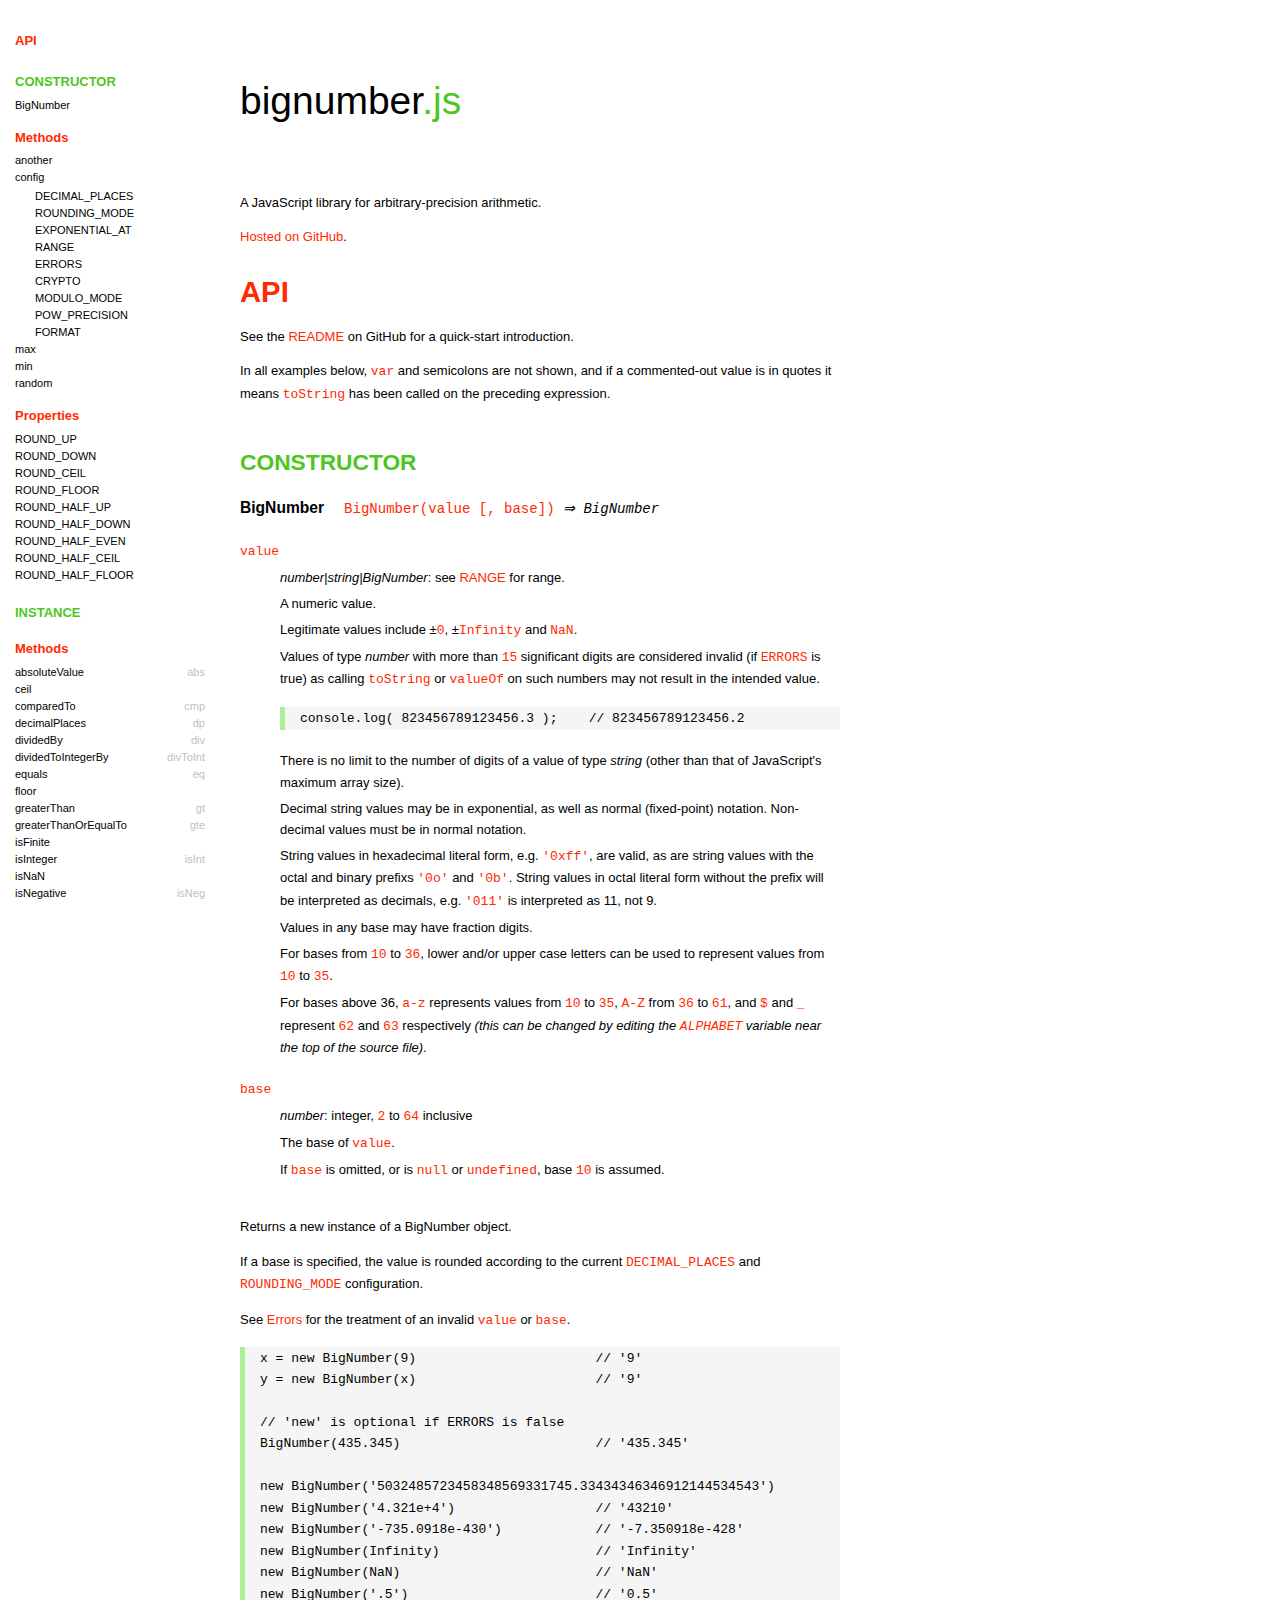
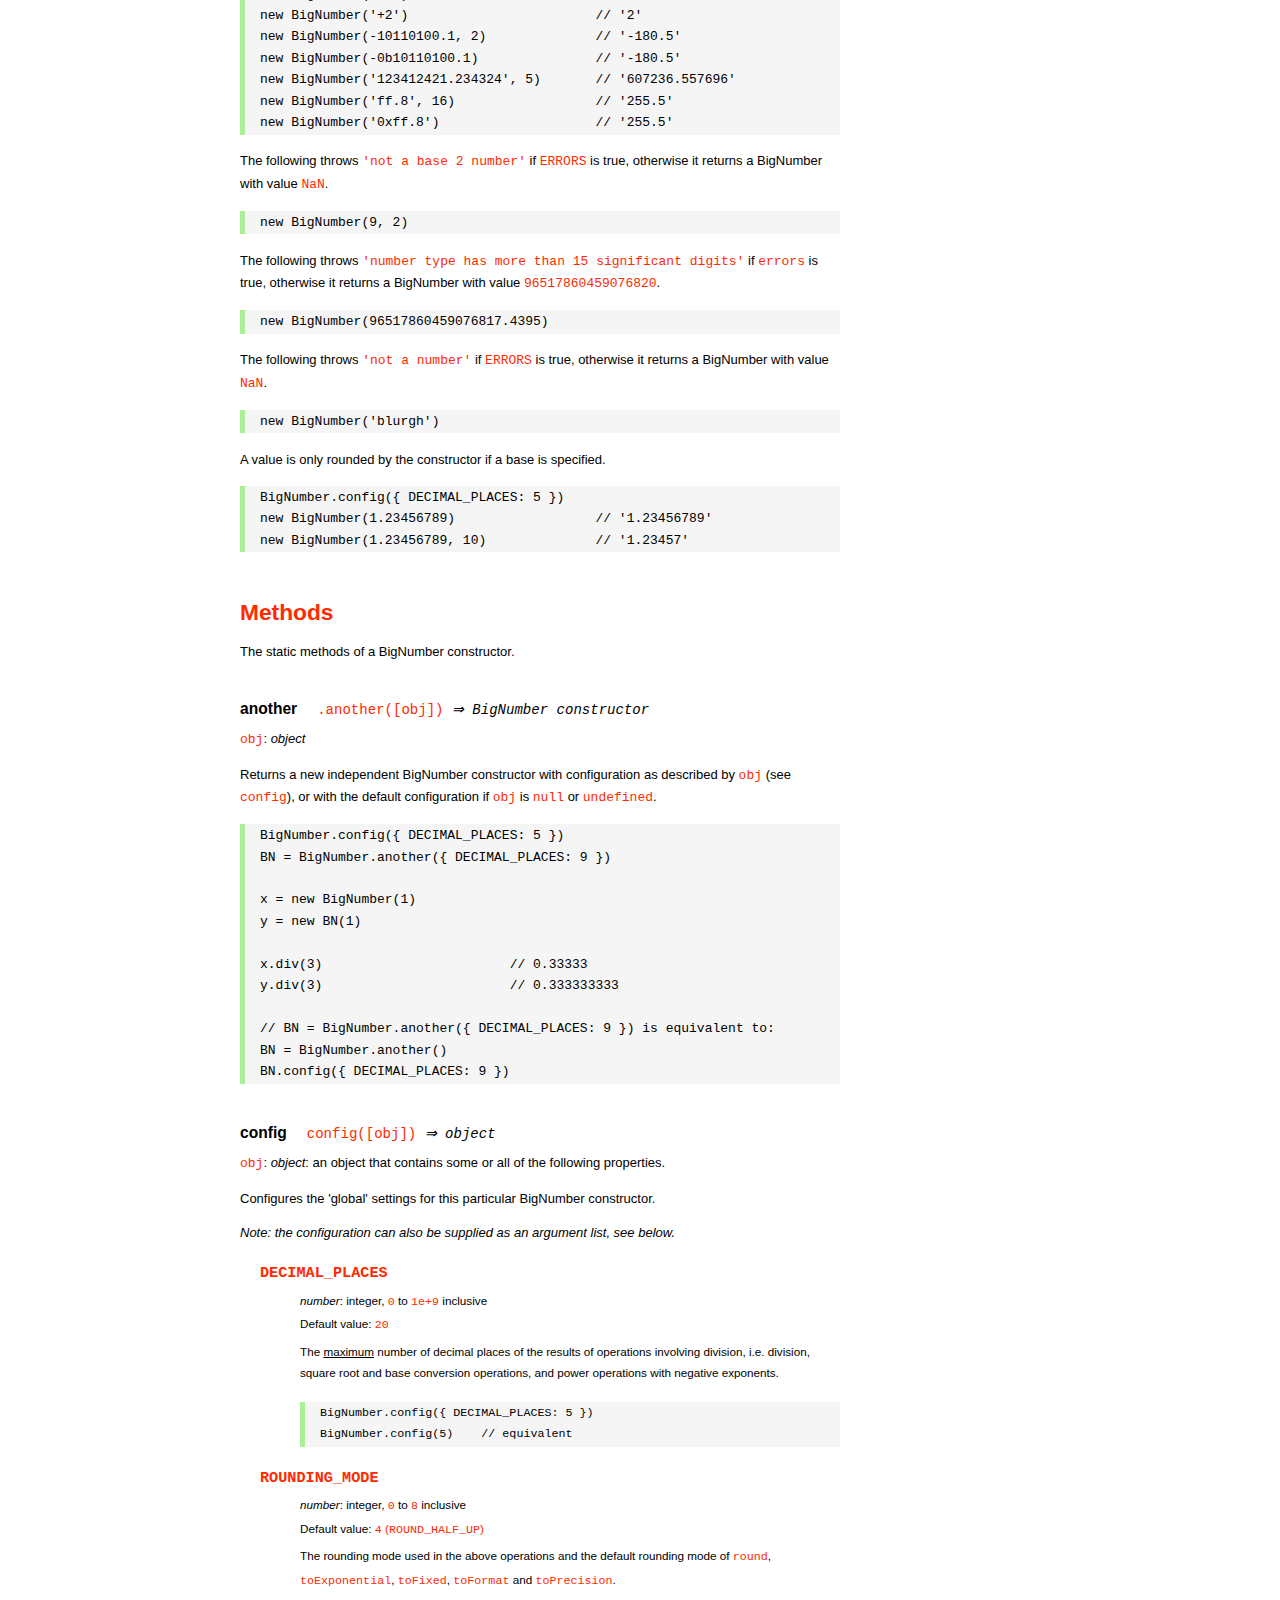
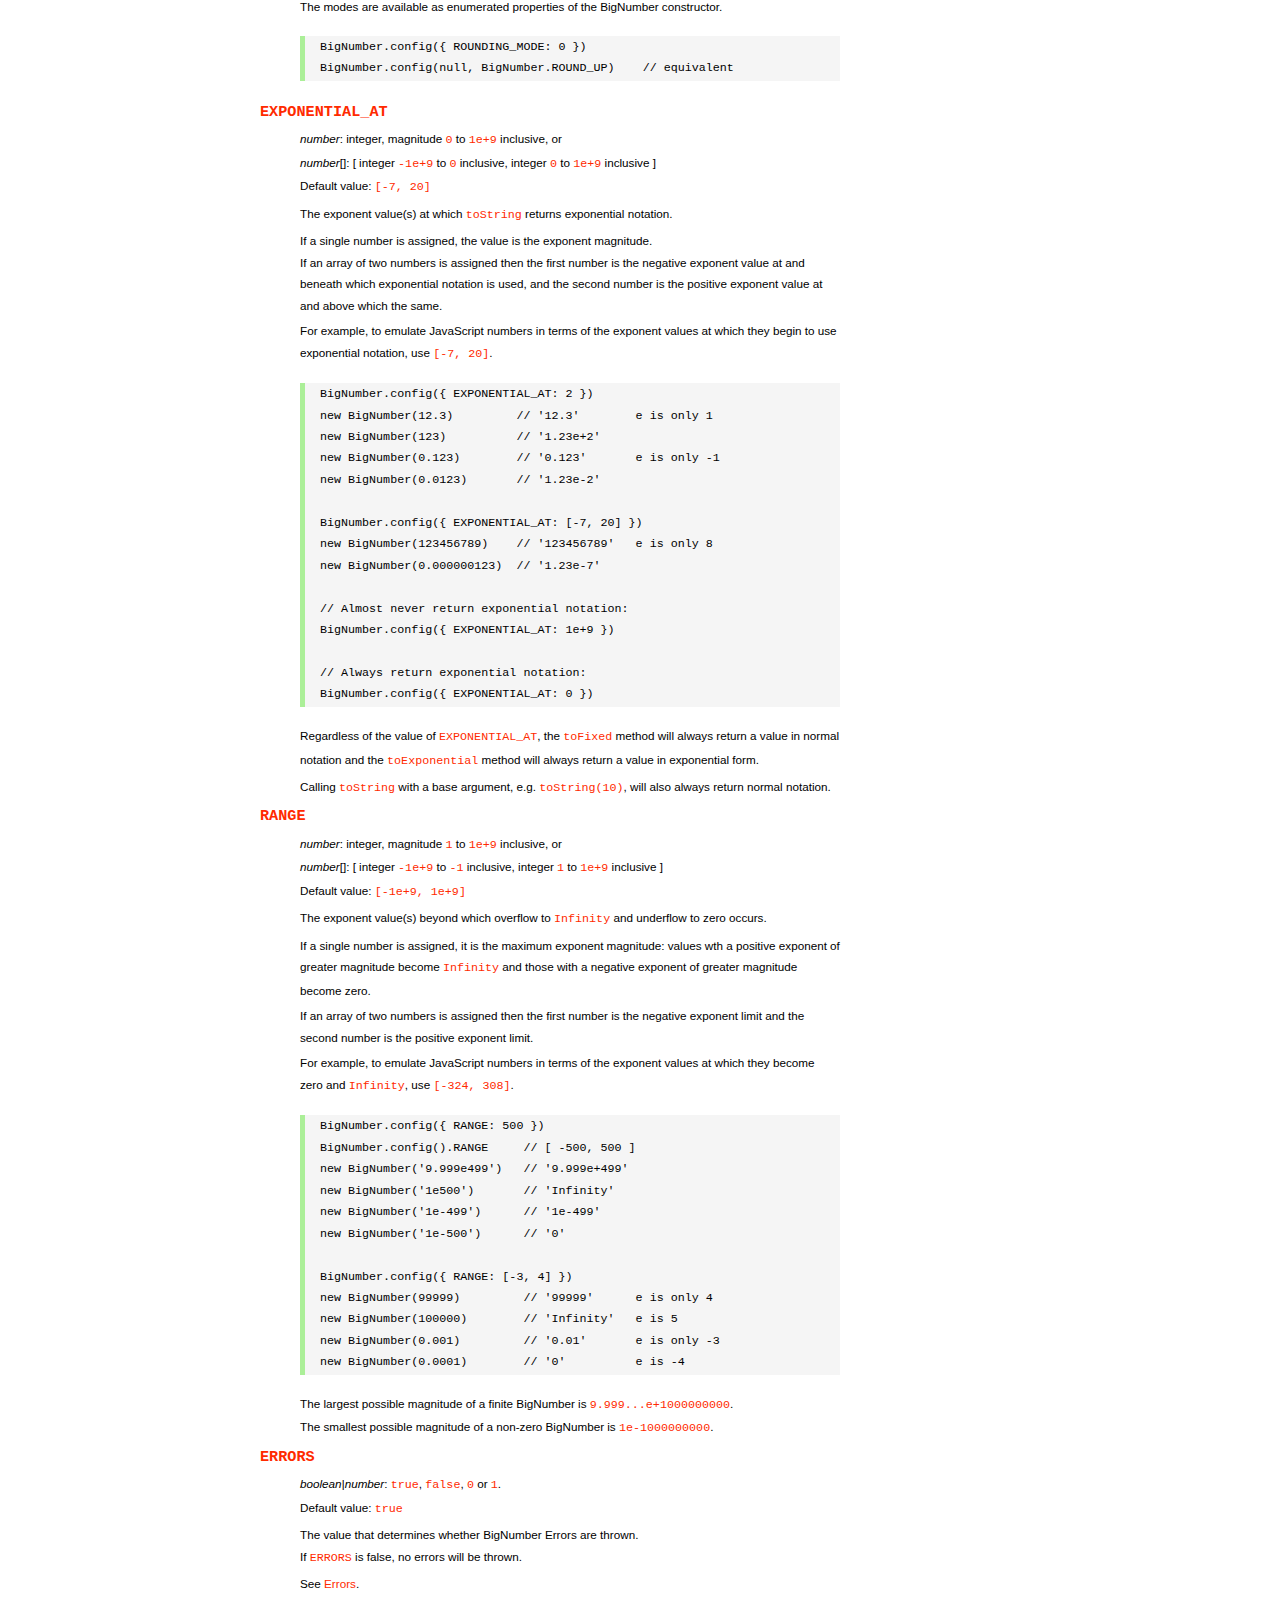
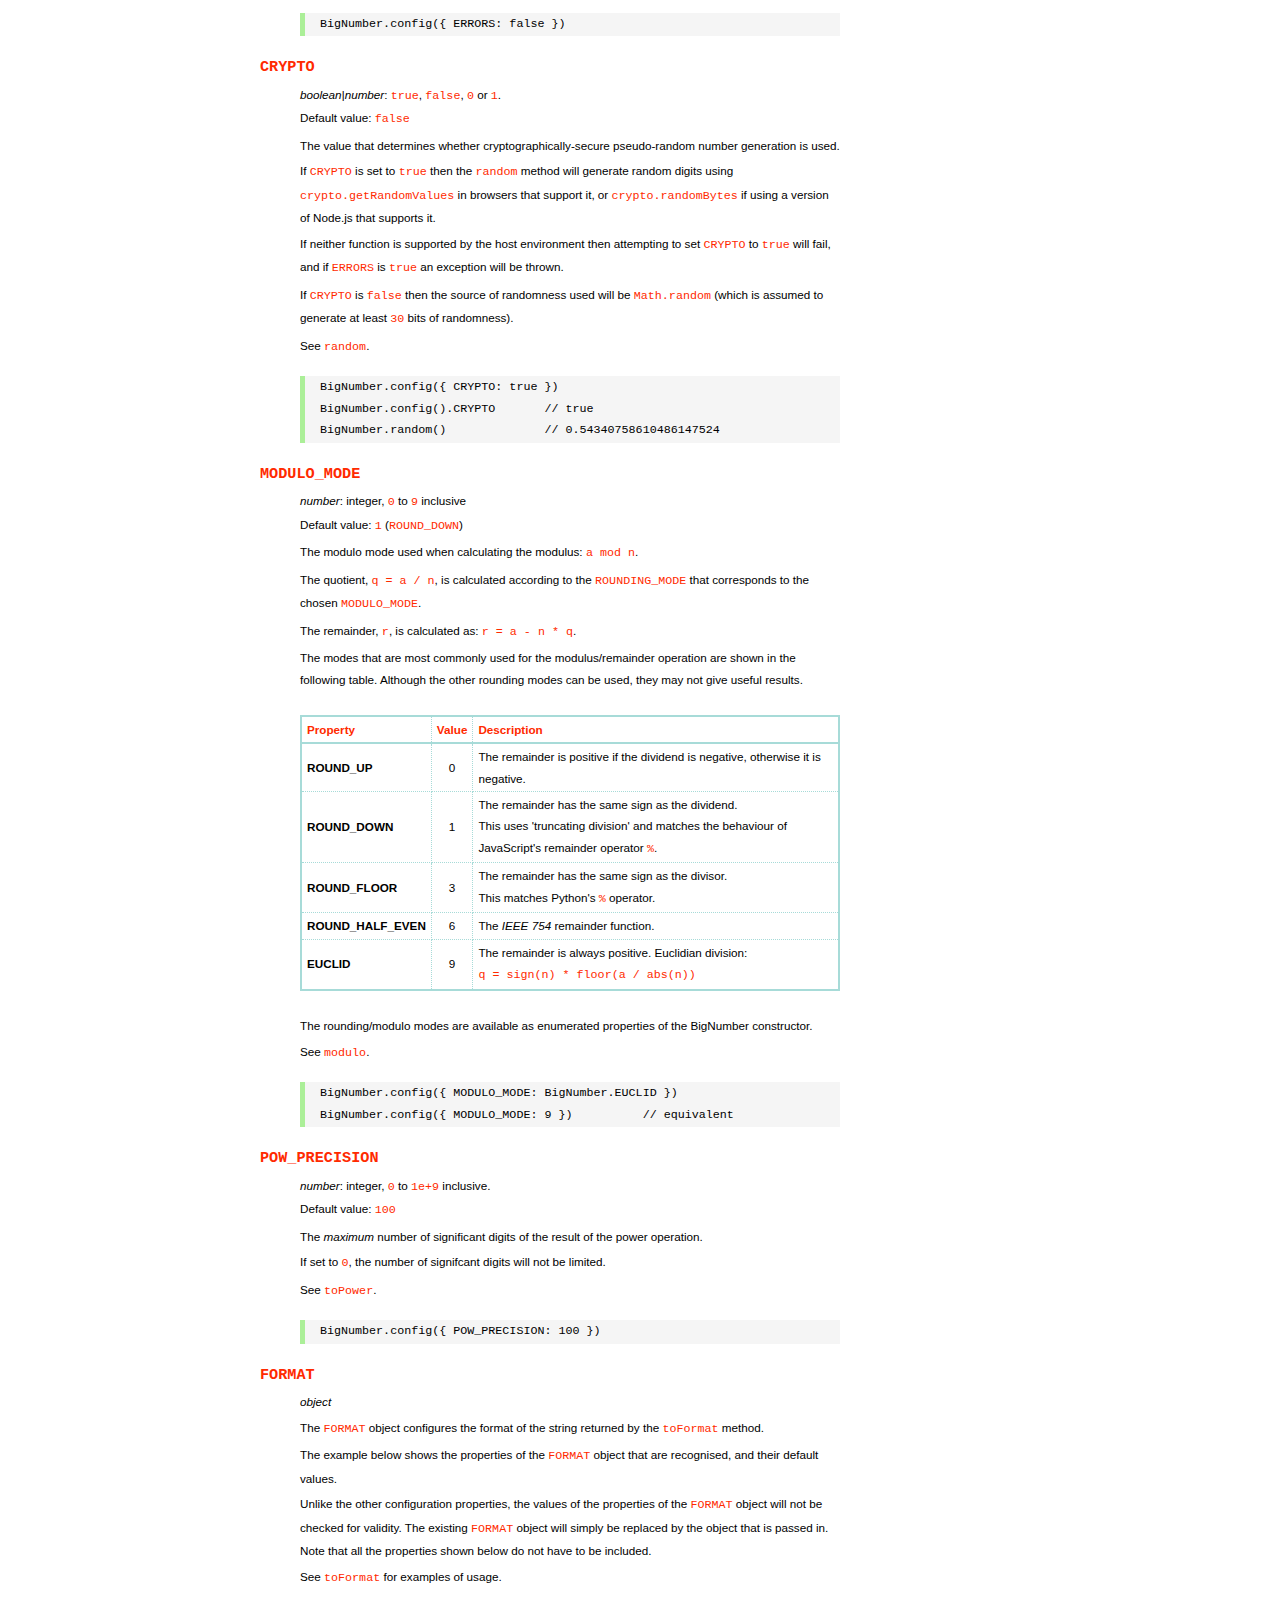
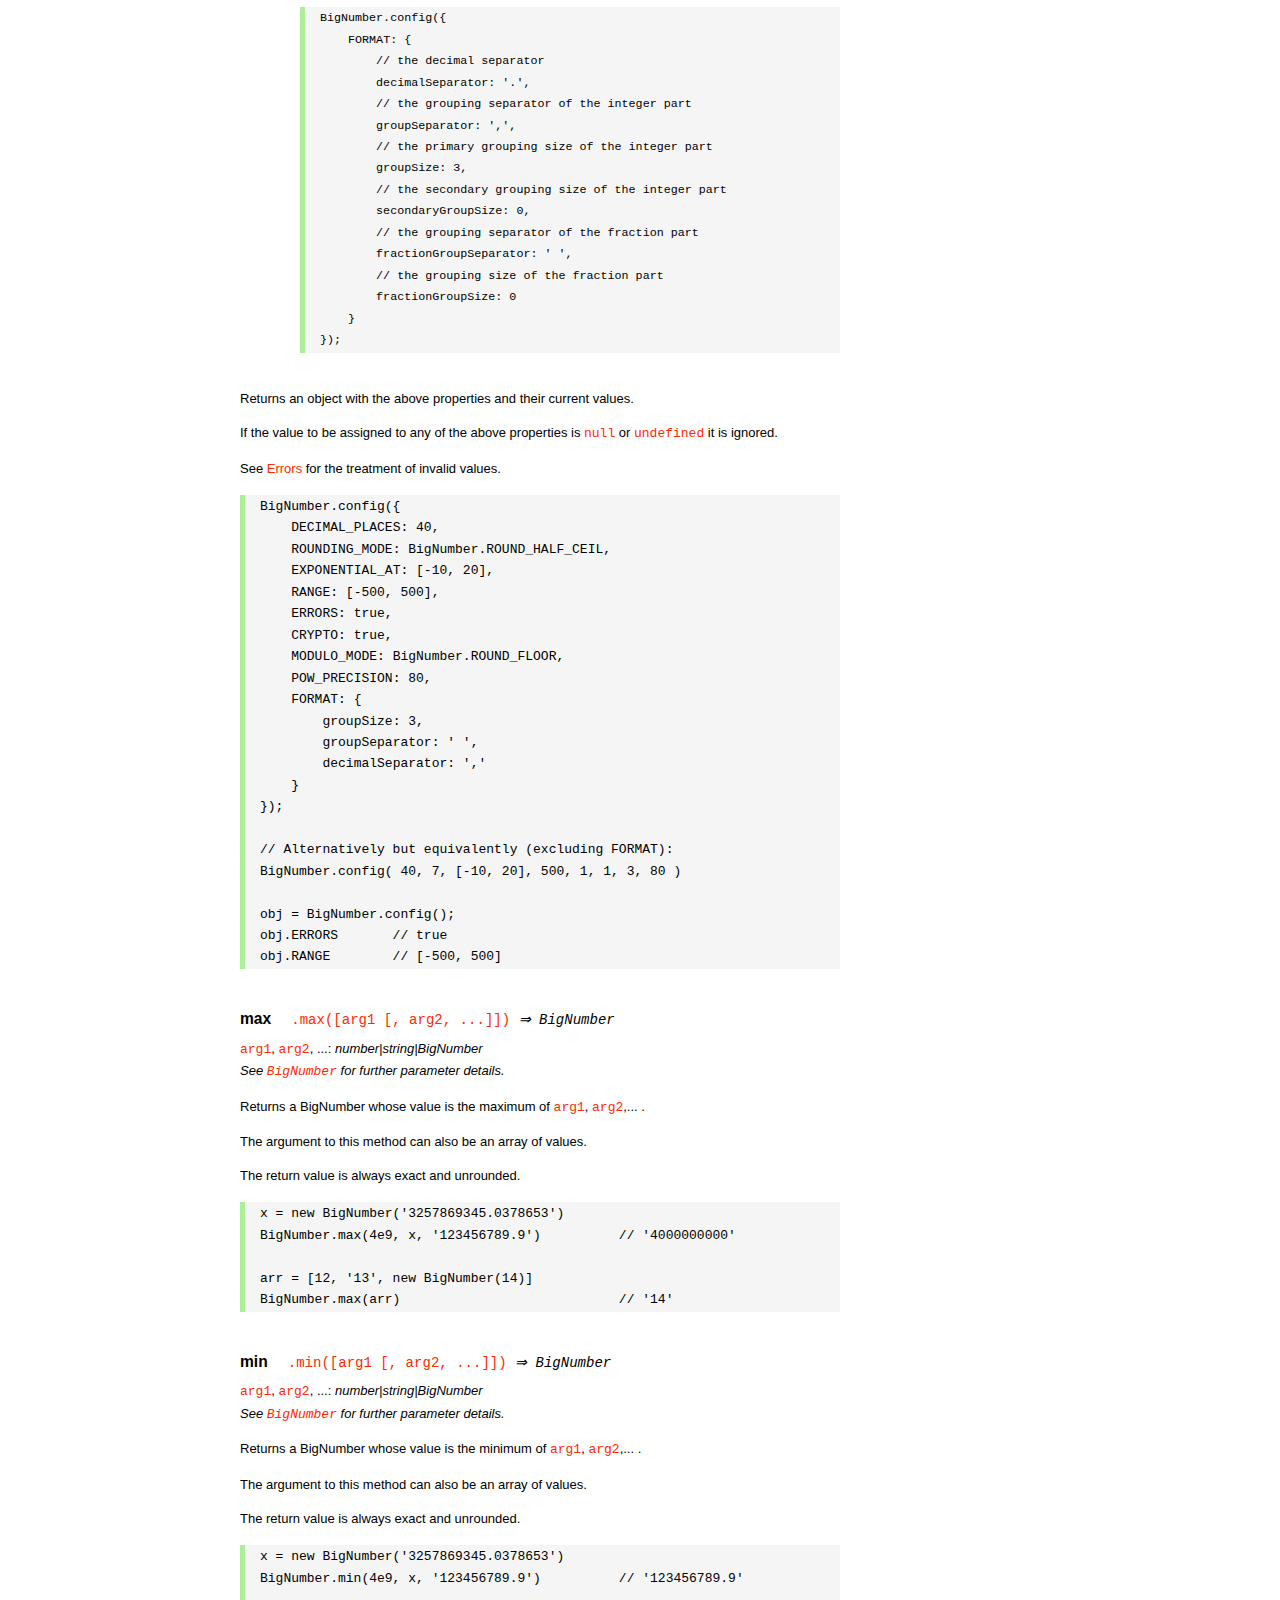
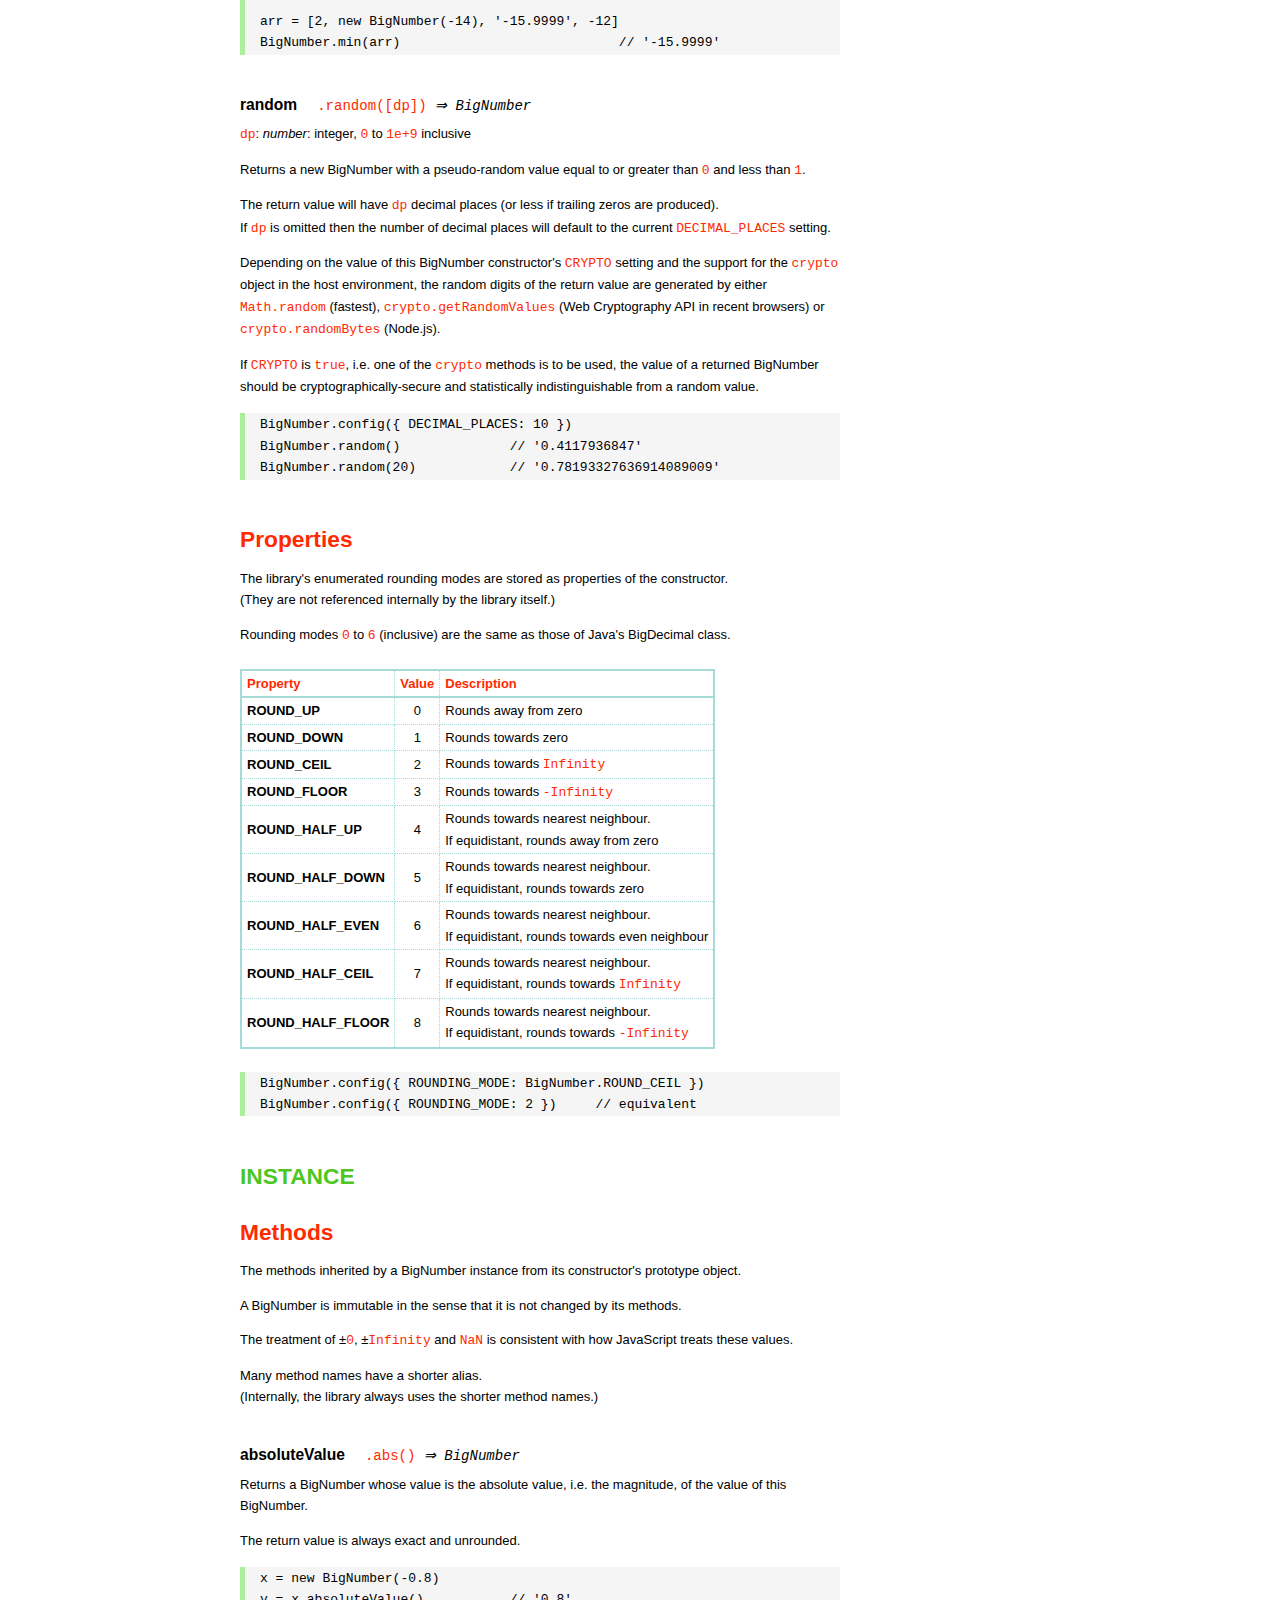
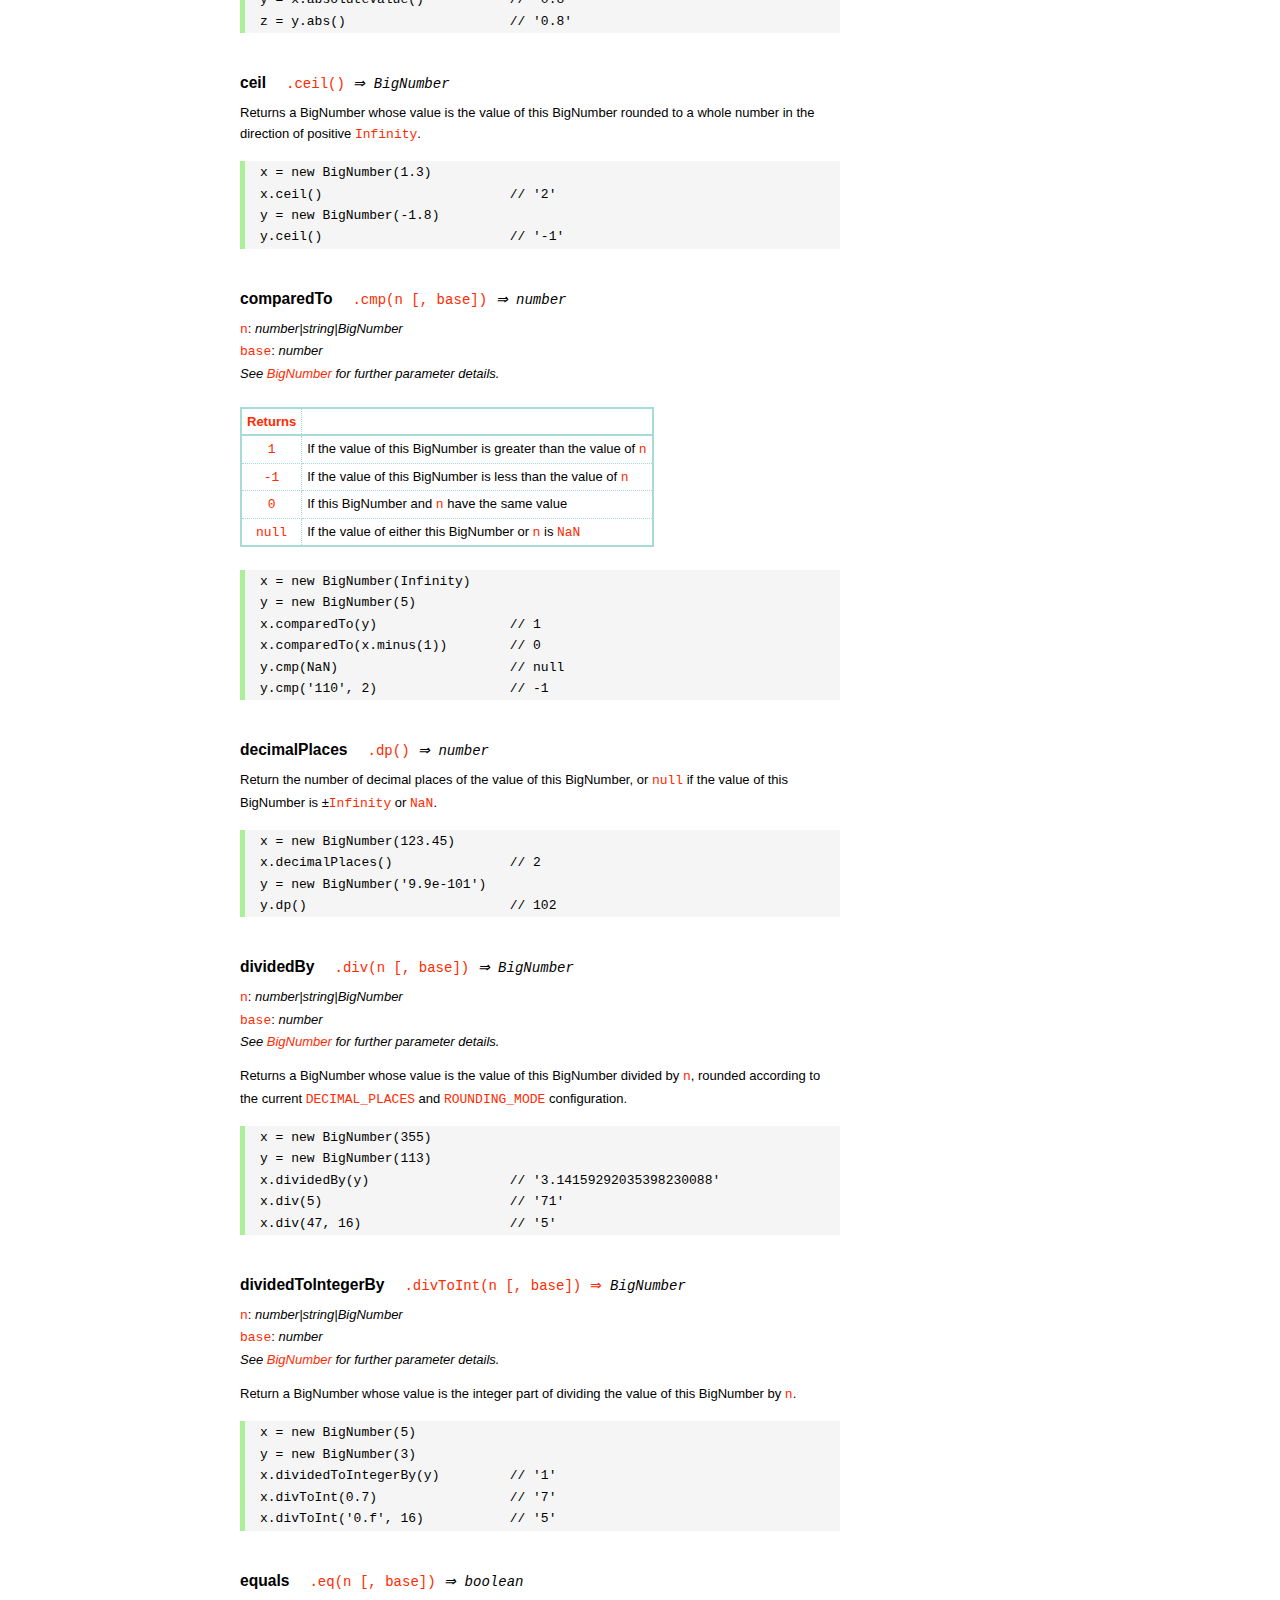
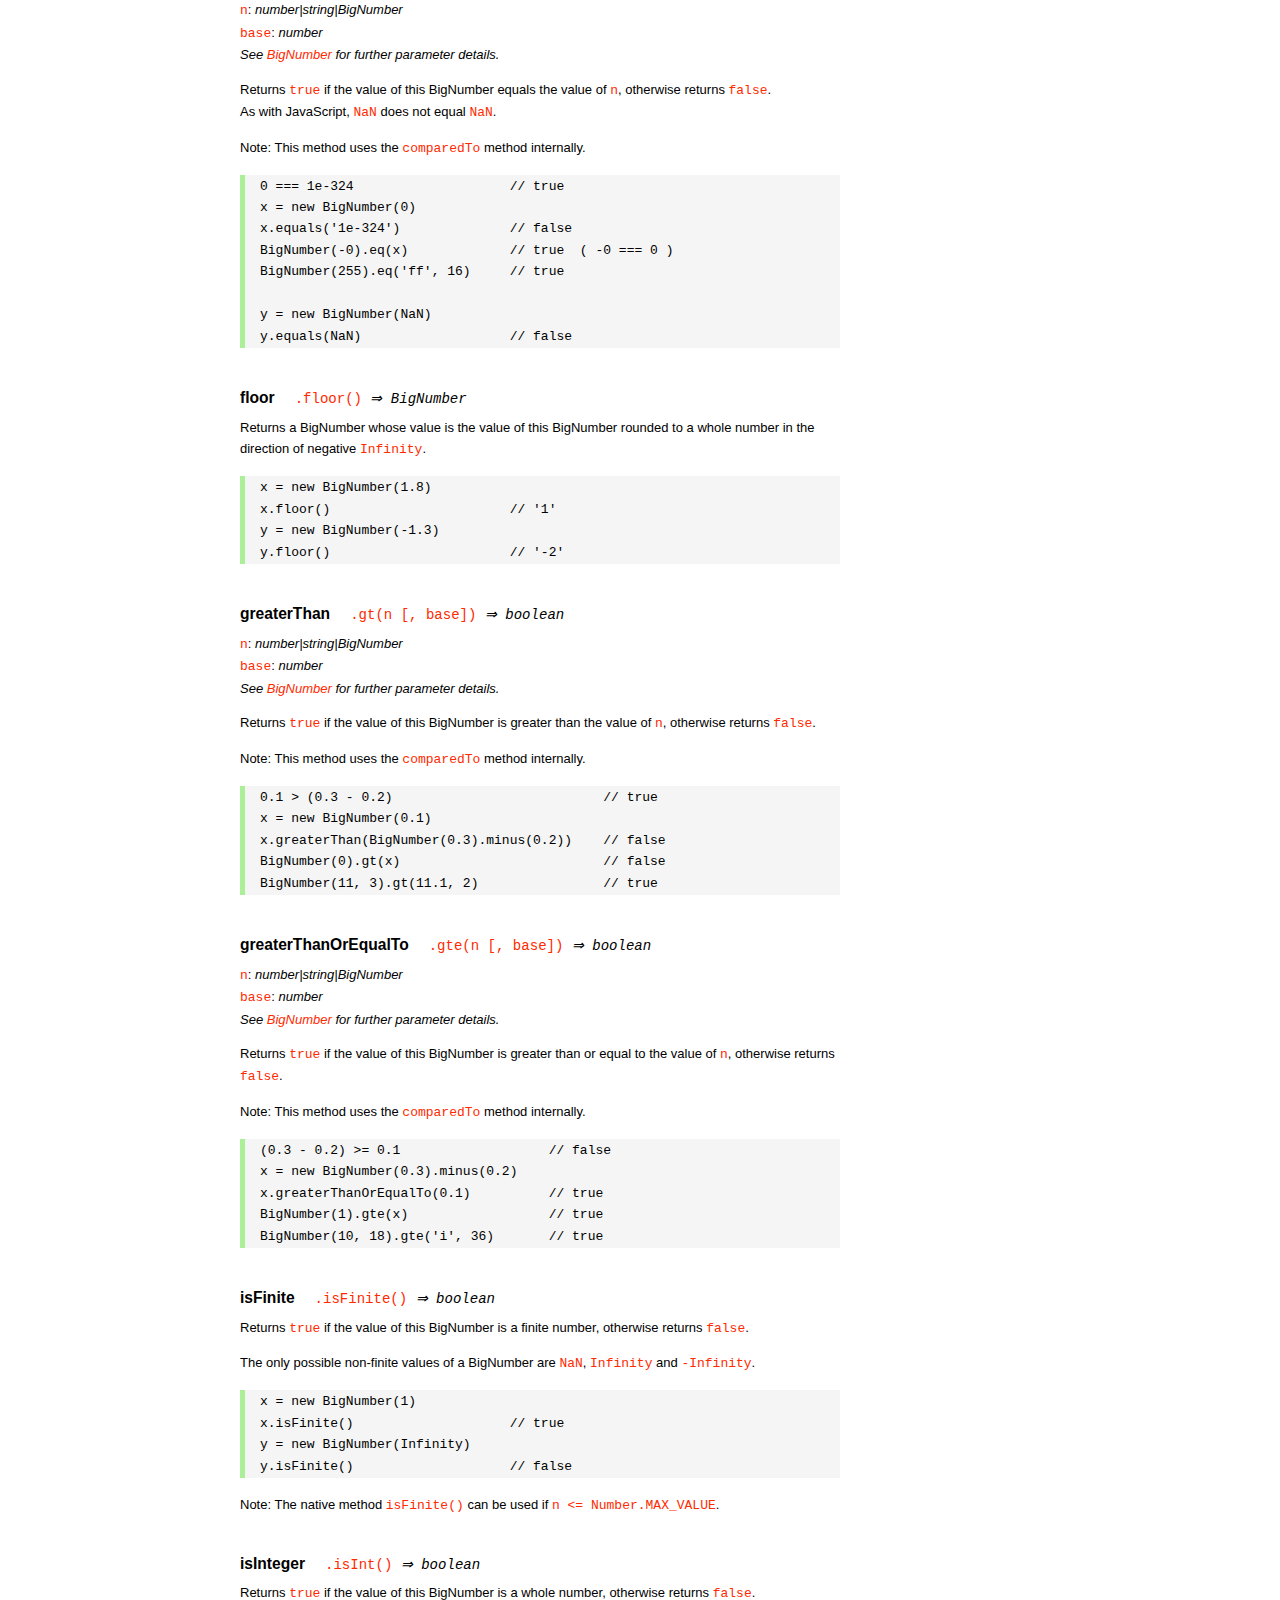
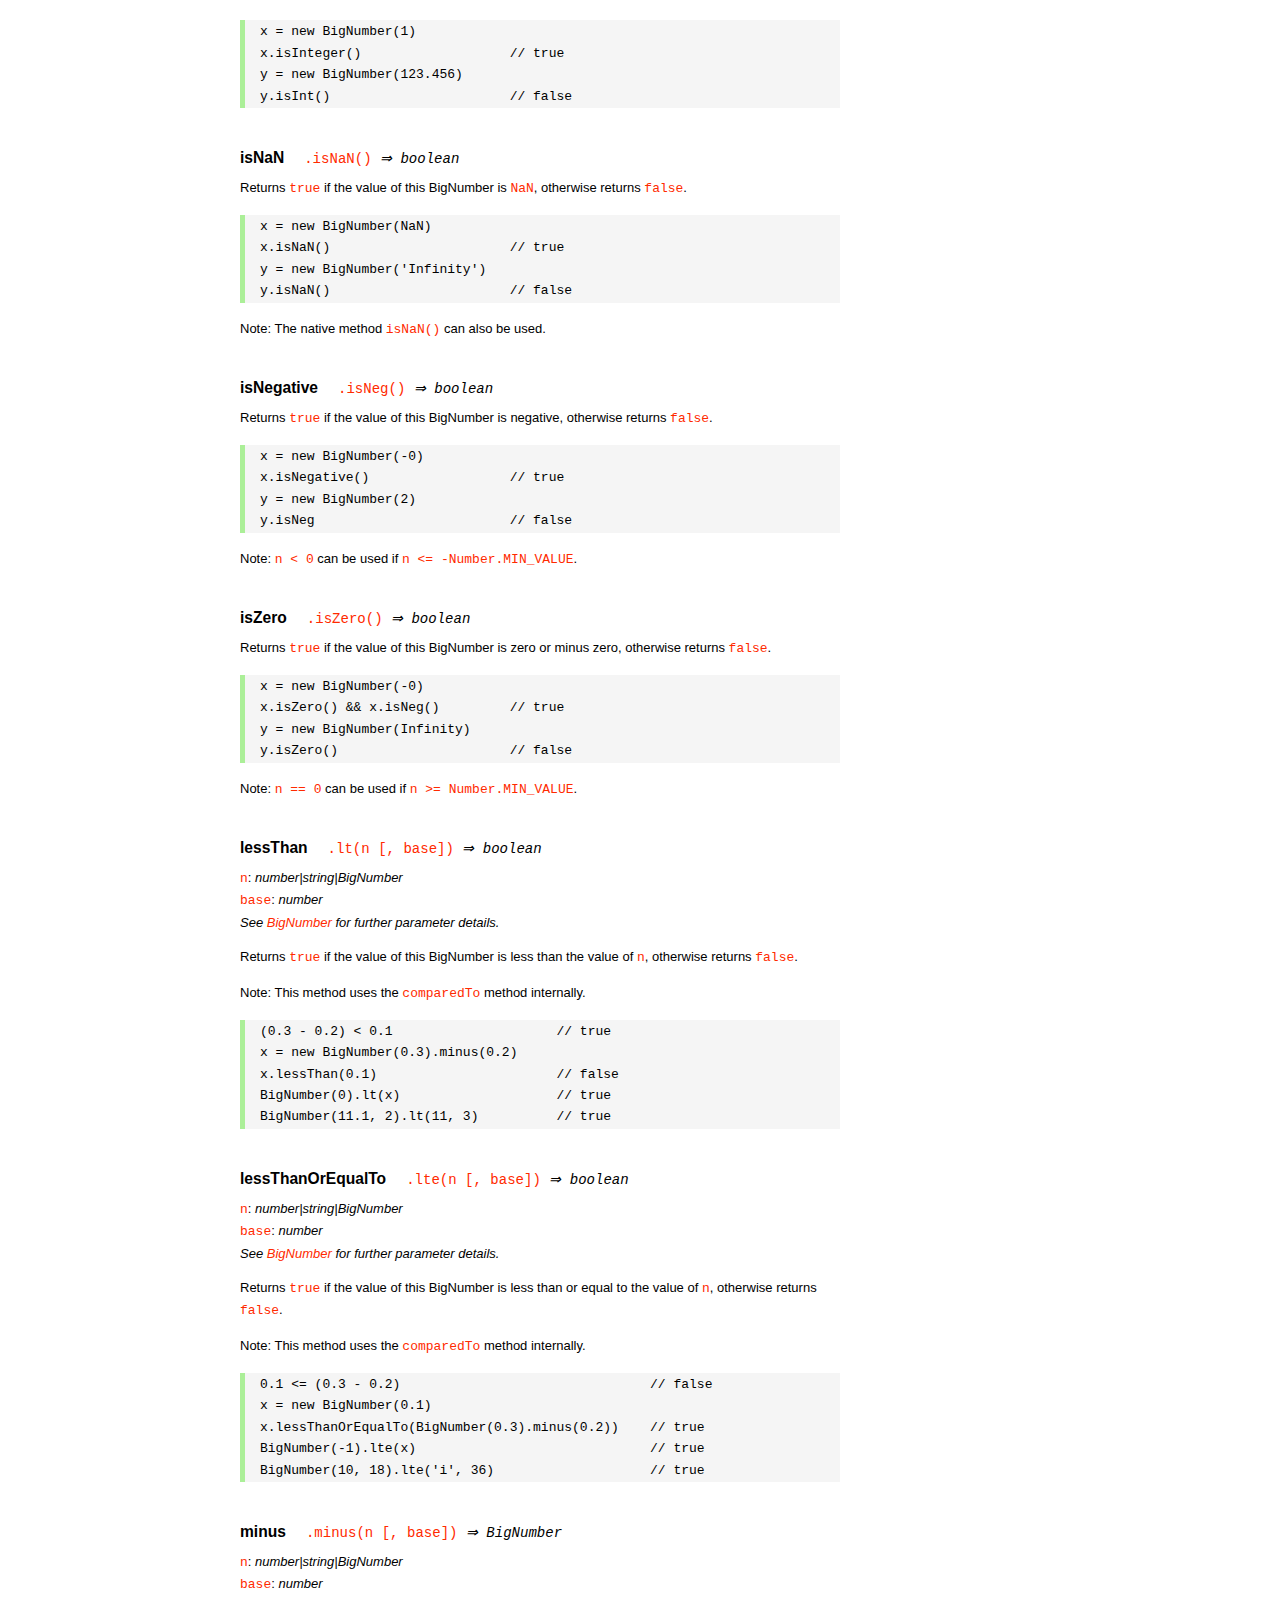
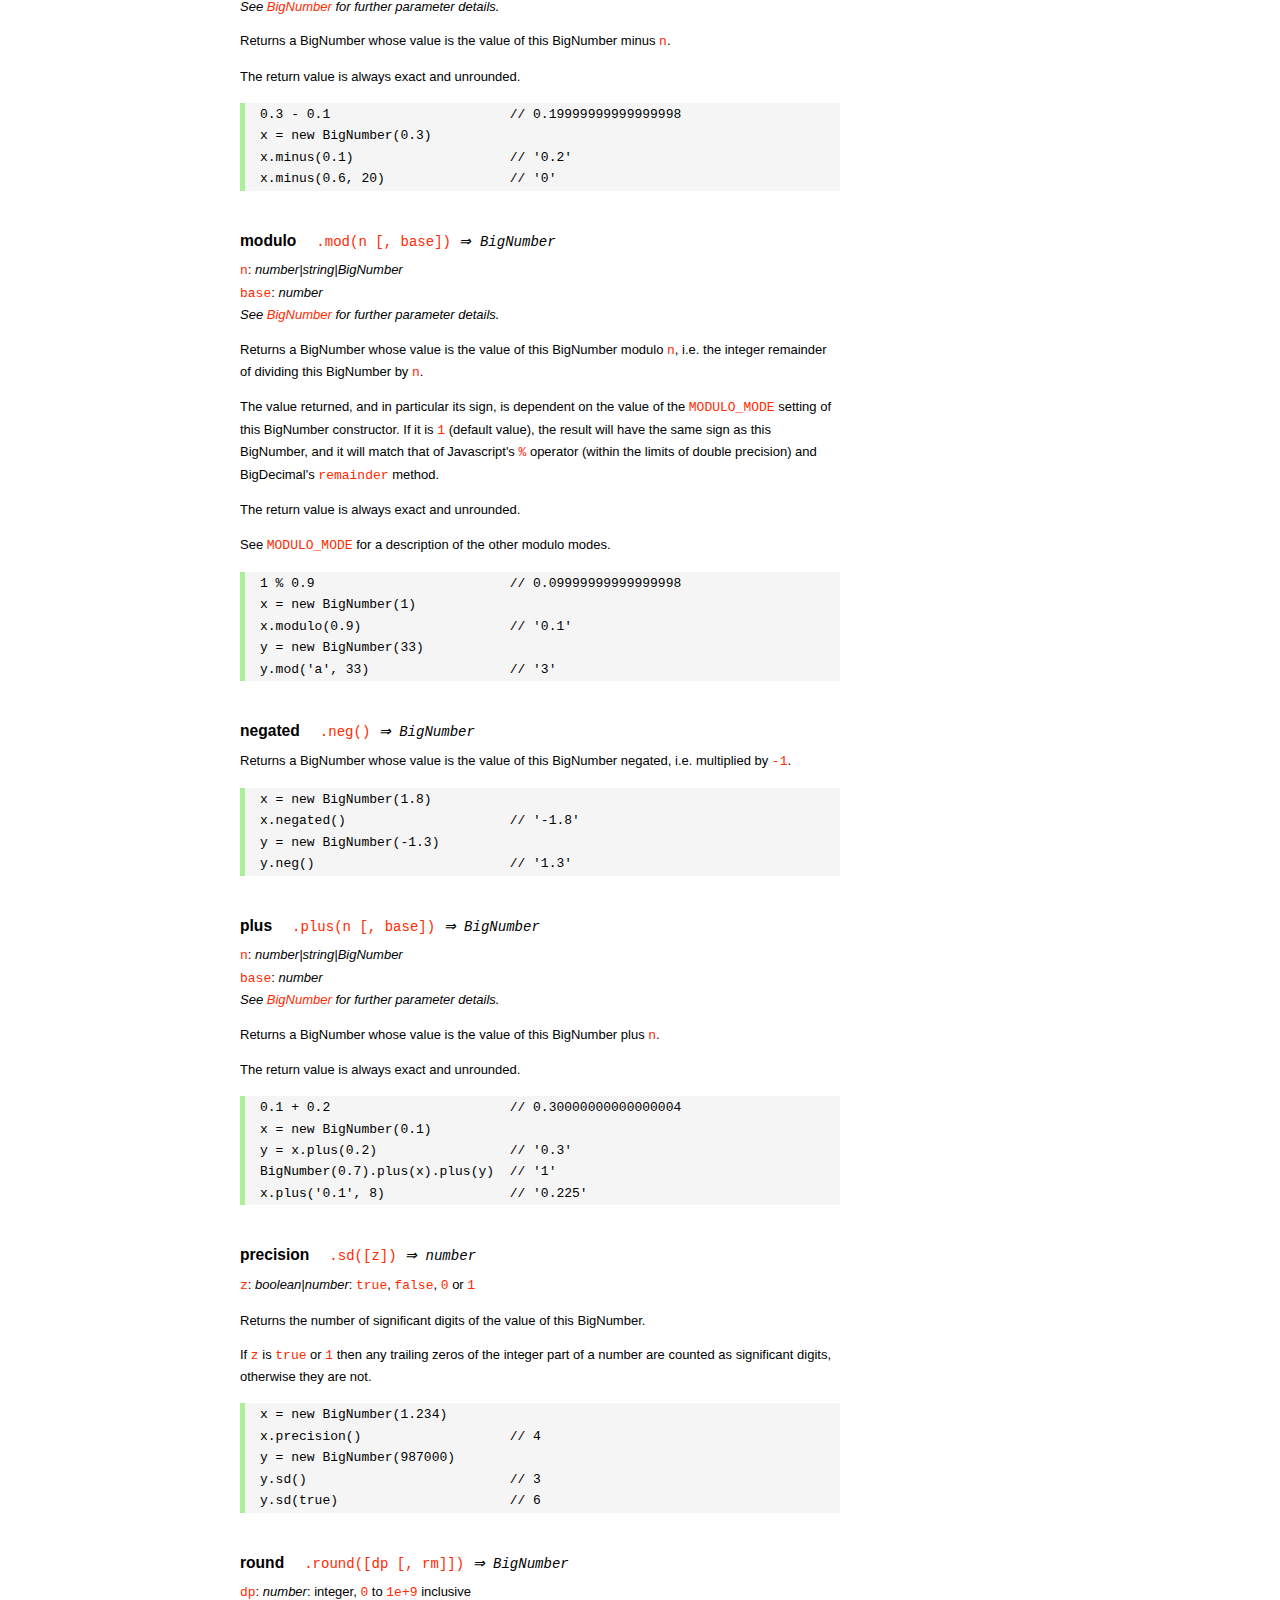
<file: mysql/node_modules/bignumber.js/doc/API.html>
<!DOCTYPE HTML>
<html>
<head>
<meta charset="utf-8">
<meta http-equiv="X-UA-Compatible" content="IE=edge">
<meta name="Author" content="M Mclaughlin">
<title>bignumber.js API</title>
<style>
html{font-size:100%}
body{background:#fff;font-family:"Helvetica Neue",Helvetica,Arial,sans-serif;font-size:13px;
  line-height:1.65em;min-height:100%;margin:0}
body,i{color:#000}
.nav{background:#fff;position:fixed;top:0;bottom:0;left:0;width:200px;overflow-y:auto;
  padding:15px 0 30px 15px}
div.container{width:600px;margin:50px 0 50px 240px}
p{margin:0 0 1em;width:600px}
pre,ul{margin:1em 0}
h1,h2,h3,h4,h5{margin:0;padding:1.5em 0 0}
h1,h2{padding:.75em 0}
!h1{font:400 3em Consolas,monaco,monospace;color:#000;margin-bottom:1em}
h1{font:400 3em Verdana,sans-serif;color:#000;margin-bottom:1em}
h2{font-size:2.25em;color:#ff2a00}
h3{font-size:1.75em;color:#4dc71f}
h4{font-size:1.75em;color:#ff2a00;padding-bottom:.75em}
h5{font-size:1.2em;margin-bottom:.4em}
h6{font-size:1.1em;margin-bottom:0.8em;padding:0.5em 0}
dd{padding-top:.35em}
dt{padding-top:.5em}
b{font-weight:700}
dt b{font-size:1.3em}
a,a:visited{color:#ff2a00;text-decoration:none}
a:active,a:hover{outline:0;text-decoration:underline}
.nav a,.nav b,.nav a:visited{display:block;color:#ff2a00;font-weight:700; margin-top:15px}
.nav b{color:#4dc71f;margin-top:20px;cursor:default;width:auto}
ul{list-style-type:none;padding:0 0 0 20px}
.nav ul{line-height:14px;padding-left:0;margin:5px 0 0}
.nav ul a,.nav ul a:visited,span{display:inline;color:#000;font-family:Verdana,Geneva,sans-serif;
  font-size:11px;font-weight:400;margin:0}
.inset,ul.inset{margin-left:20px}
.inset{font-size:.9em}
.nav li{width:auto;margin:0 0 3px}
.alias{font-style:italic;margin-left:20px}
table{border-collapse:collapse;border-spacing:0;border:2px solid #a7dbd8;margin:1.75em 0;padding:0}
td,th{text-align:left;margin:0;padding:2px 5px;border:1px dotted #a7dbd8}
th{border-top:2px solid #a7dbd8;border-bottom:2px solid #a7dbd8;color:#ff2a00}
code,pre{font-family:Consolas, monaco, monospace;font-weight:400}
pre{background:#f5f5f5;white-space:pre-wrap;word-wrap:break-word;border-left:5px solid #abef98;
  padding:1px 0 1px 15px;margin:1.2em 0}
code,.nav-title{color:#ff2a00}
.end{margin-bottom:25px}
.centre{text-align:center}
.error-table{font-size:13px;width:100%}
#faq{margin:3em 0 0}
li span{float:right;margin-right:10px;color:#c0c0c0}
#js{font:inherit;color:#4dc71f}
</style>
</head>
<body>

  <div class="nav">

    <a class='nav-title' href="#">API</a>

    <b> CONSTRUCTOR </b>
    <ul>
      <li><a href="#bignumber">BigNumber</a></li>
    </ul>

    <a href="#methods">Methods</a>
    <ul>
      <li><a href="#another">another</a></li>
      <li><a href="#config" >config</a></li>
      <li>
        <ul class="inset">
          <li><a href="#decimal-places">DECIMAL_PLACES</a></li>
          <li><a href="#rounding-mode" >ROUNDING_MODE</a></li>
          <li><a href="#exponential-at">EXPONENTIAL_AT</a></li>
          <li><a href="#range"         >RANGE</a></li>
          <li><a href="#errors"        >ERRORS</a></li>
          <li><a href="#crypto"        >CRYPTO</a></li>
          <li><a href="#modulo-mode"   >MODULO_MODE</a></li>
          <li><a href="#pow-precision" >POW_PRECISION</a></li>
          <li><a href="#format"        >FORMAT</a></li>
        </ul>
      </li>
      <li><a href="#max"    >max</a></li>
      <li><a href="#min"    >min</a></li>
      <li><a href="#random" >random</a></li>
    </ul>

    <a href="#constructor-properties">Properties</a>
    <ul>
      <li><a href="#round-up"        >ROUND_UP</a></li>
      <li><a href="#round-down"      >ROUND_DOWN</a></li>
      <li><a href="#round-ceil"      >ROUND_CEIL</a></li>
      <li><a href="#round-floor"     >ROUND_FLOOR</a></li>
      <li><a href="#round-half-up"   >ROUND_HALF_UP</a></li>
      <li><a href="#round-half-down" >ROUND_HALF_DOWN</a></li>
      <li><a href="#round-half-even" >ROUND_HALF_EVEN</a></li>
      <li><a href="#round-half-ceil" >ROUND_HALF_CEIL</a></li>
      <li><a href="#round-half-floor">ROUND_HALF_FLOOR</a></li>
    </ul>

    <b> INSTANCE </b>

    <a href="#prototype-methods">Methods</a>
    <ul>
      <li><a href="#abs"    >absoluteValue       </a><span>abs</span>     </li>
      <li><a href="#ceil"   >ceil                </a>                     </li>
      <li><a href="#cmp"    >comparedTo          </a><span>cmp</span>     </li>
      <li><a href="#dp"     >decimalPlaces       </a><span>dp</span>      </li>
      <li><a href="#div"    >dividedBy           </a><span>div</span>     </li>
      <li><a href="#divInt" >dividedToIntegerBy  </a><span>divToInt</span></li>
      <li><a href="#eq"     >equals              </a><span>eq</span>      </li>
      <li><a href="#floor"  >floor               </a>                     </li>
      <li><a href="#gt"     >greaterThan         </a><span>gt</span>      </li>
      <li><a href="#gte"    >greaterThanOrEqualTo</a><span>gte</span>     </li>
      <li><a href="#isF"    >isFinite            </a>                     </li>
      <li><a href="#isInt"  >isInteger           </a><span>isInt</span>   </li>
      <li><a href="#isNaN"  >isNaN               </a>                     </li>
      <li><a href="#isNeg"  >isNegative          </a><span>isNeg</span>   </li>
      <li><a href="#isZ"    >isZero              </a>                     </li>
      <li><a href="#lt"     >lessThan            </a><span>lt</span>      </li>
      <li><a href="#lte"    >lessThanOrEqualTo   </a><span>lte</span>     </li>
      <li><a href="#minus"  >minus               </a><span>sub</span>     </li>
      <li><a href="#mod"    >modulo              </a><span>mod</span>     </li>
      <li><a href="#neg"    >negated             </a><span>neg</span>     </li>
      <li><a href="#plus"   >plus                </a><span>add</span>     </li>
      <li><a href="#sd"     >precision           </a><span>sd</span>      </li>
      <li><a href="#round"  >round               </a>                     </li>
      <li><a href="#shift"  >shift               </a>                     </li>
      <li><a href="#sqrt"   >squareRoot          </a><span>sqrt</span>    </li>
      <li><a href="#times"  >times               </a><span>mul</span>     </li>
      <li><a href="#toD"    >toDigits            </a>                     </li>
      <li><a href="#toE"    >toExponential       </a>                     </li>
      <li><a href="#toFix"  >toFixed             </a>                     </li>
      <li><a href="#toFor"  >toFormat            </a>                     </li>
      <li><a href="#toFr"   >toFraction          </a>                     </li>
      <li><a href="#toJSON" >toJSON              </a>                     </li>
      <li><a href="#toN"    >toNumber            </a>                     </li>
      <li><a href="#pow"    >toPower             </a><span>pow</span>     </li>
      <li><a href="#toP"    >toPrecision         </a>                     </li>
      <li><a href="#toS"    >toString            </a>                     </li>
      <li><a href="#trunc"  >truncated           </a><span>trunc</span>   </li>
      <li><a href="#valueOf">valueOf             </a>                     </li>
    </ul>

    <a href="#instance-properties">Properties</a>
    <ul>
      <li><a href="#coefficient">c: coefficient</a></li>
      <li><a href="#exponent"   >e: exponent</a></li>
      <li><a href="#sign"       >s: sign</a></li>
    </ul>

    <a href="#zero-nan-infinity">Zero, NaN &amp; Infinity</a>
    <a href="#Errors">Errors</a>
    <a class='end' href="#faq">FAQ</a>

  </div>

  <div class="container">

    <h1>bignumber<span id='js'>.js</span></h1>

    <p>A JavaScript library for arbitrary-precision arithmetic.</p>
    <p><a href="https://github.com/MikeMcl/bignumber.js">Hosted on GitHub</a>. </p>

    <h2>API</h2>

    <p>
      See the <a href='https://github.com/MikeMcl/bignumber.js'>README</a> on GitHub for a
      quick-start introduction.
    </p>
    <p>
      In all examples below, <code>var</code> and semicolons are not shown, and if a commented-out
      value is in quotes it means <code>toString</code> has been called on the preceding expression.
    </p>


    <h3>CONSTRUCTOR</h3>

    <h5 id="bignumber">
      BigNumber<code class='inset'>BigNumber(value [, base]) <i>&rArr; BigNumber</i></code>
    </h5>
    <dl>
      <dt><code>value</code></dt>
      <dd>
        <i>number|string|BigNumber</i>: see <a href='#range'>RANGE</a> for
        range.
      </dd>
      <dd>
        A numeric value.
      </dd>
      <dd>
        Legitimate values include &plusmn;<code>0</code>, &plusmn;<code>Infinity</code> and
        <code>NaN</code>.
      </dd>
      <dd>
        Values of type <em>number</em> with more than <code>15</code> significant digits are
        considered invalid (if <a href='#errors'><code>ERRORS</code></a> is true) as calling
        <code><a href='#toS'>toString</a></code> or <code><a href='#valueOf'>valueOf</a></code> on
        such numbers may not result in the intended value.
        <pre>console.log( 823456789123456.3 );    // 823456789123456.2</pre>
      </dd>
      <dd>
        There is no limit to the number of digits of a value of type <em>string</em> (other than
        that of JavaScript's maximum array size).
      </dd>
      <dd>
        Decimal string values may be in exponential, as well as normal (fixed-point) notation.
        Non-decimal values must be in normal notation.
      </dd>
      <dd>
        String values in hexadecimal literal form, e.g. <code>'0xff'</code>, are valid, as are
        string values with the octal and binary prefixs <code>'0o'</code> and <code>'0b'</code>.
        String values in octal literal form without the prefix will be interpreted as
        decimals, e.g. <code>'011'</code> is interpreted as 11, not 9.
      </dd>
      <dd>Values in any base may have fraction digits.</dd>
      <dd>
        For bases from <code>10</code> to <code>36</code>, lower and/or upper case letters can be
        used to represent values from <code>10</code> to <code>35</code>.
      </dd>
      <dd>
        For bases above 36, <code>a-z</code> represents values from <code>10</code> to
        <code>35</code>, <code>A-Z</code> from <code>36</code> to <code>61</code>, and
        <code>$</code> and <code>_</code> represent <code>62</code> and <code>63</code> respectively
        <i>(this can be changed by editing the <code>ALPHABET</code> variable near the top of the
        source file)</i>.
      </dd>
    </dl>
    <dl>
      <dt><code>base</code></dt>
      <dd>
        <i>number</i>: integer, <code>2</code> to <code>64</code> inclusive
      </dd>
      <dd>The base of <code>value</code>.</dd>
      <dd>
        If <code>base</code> is omitted, or is <code>null</code> or <code>undefined</code>, base
        <code>10</code> is assumed.
      </dd>
    </dl>
    <br />
    <p>Returns a new instance of a BigNumber object.</p>
    <p>
      If a base is specified, the value is rounded according to
      the current <a href='#decimal-places'><code>DECIMAL_PLACES</code></a> and
      <a href='#rounding-mode'><code>ROUNDING_MODE</code></a> configuration.
    </p>
    <p>
      See <a href='#Errors'>Errors</a> for the treatment of an invalid <code>value</code> or
      <code>base</code>.
    </p>
    <pre>
x = new BigNumber(9)                       // '9'
y = new BigNumber(x)                       // '9'

// 'new' is optional if ERRORS is false
BigNumber(435.345)                         // '435.345'

new BigNumber('5032485723458348569331745.33434346346912144534543')
new BigNumber('4.321e+4')                  // '43210'
new BigNumber('-735.0918e-430')            // '-7.350918e-428'
new BigNumber(Infinity)                    // 'Infinity'
new BigNumber(NaN)                         // 'NaN'
new BigNumber('.5')                        // '0.5'
new BigNumber('+2')                        // '2'
new BigNumber(-10110100.1, 2)              // '-180.5'
new BigNumber(-0b10110100.1)               // '-180.5'
new BigNumber('123412421.234324', 5)       // '607236.557696'
new BigNumber('ff.8', 16)                  // '255.5'
new BigNumber('0xff.8')                    // '255.5'</pre>
    <p>
      The following throws <code>'not a base 2 number'</code> if
      <a href='#errors'><code>ERRORS</code></a> is true, otherwise it returns a BigNumber with value
      <code>NaN</code>.
    </p>
    <pre>new BigNumber(9, 2)</pre>
    <p>
      The following throws <code>'number type has more than 15 significant digits'</code> if
      <a href='#errors'><code>errors</code></a> is true, otherwise it returns a BigNumber with value
      <code>96517860459076820</code>.
    </p>
    <pre>new BigNumber(96517860459076817.4395)</pre>
    <p>
      The following throws <code>'not a number'</code> if <a href='#errors'><code>ERRORS</code></a>
      is true, otherwise it returns a BigNumber with value <code>NaN</code>.
    </p>
    <pre>new BigNumber('blurgh')</pre>
    <p>
      A value is only rounded by the constructor if a base is specified.
    </p>
    <pre>BigNumber.config({ DECIMAL_PLACES: 5 })
new BigNumber(1.23456789)                  // '1.23456789'
new BigNumber(1.23456789, 10)              // '1.23457'</pre>



    <h4 id="methods">Methods</h4>
     <p>The static methods of a BigNumber constructor.</p>




    <h5 id="another">
       another<code class='inset'>.another([obj]) <i>&rArr; BigNumber constructor</i></code>
    </h5>
    <p><code>obj</code>: <i>object</i></p>
    <p>
      Returns a new independent BigNumber constructor with configuration as described by
      <code>obj</code> (see <a href='#config'><code>config</code></a>), or with the default
      configuration if <code>obj</code> is <code>null</code> or <code>undefined</code>.
    </p>
    <pre>BigNumber.config({ DECIMAL_PLACES: 5 })
BN = BigNumber.another({ DECIMAL_PLACES: 9 })

x = new BigNumber(1)
y = new BN(1)

x.div(3)                        // 0.33333
y.div(3)                        // 0.333333333

// BN = BigNumber.another({ DECIMAL_PLACES: 9 }) is equivalent to:
BN = BigNumber.another()
BN.config({ DECIMAL_PLACES: 9 })</pre>



    <h5 id="config">config<code class='inset'>config([obj]) <i>&rArr; object</i></code></h5>
    <p>
      <code>obj</code>: <i>object</i>: an object that contains some or all of the following
      properties.
    </p>
    <p>Configures the 'global' settings for this particular BigNumber constructor.</p>
    <p><i>Note: the configuration can also be supplied as an argument list, see below.</i></p>
    <dl class='inset'>
      <dt id="decimal-places"><code><b>DECIMAL_PLACES</b></code></dt>
      <dd>
        <i>number</i>: integer, <code>0</code> to <code>1e+9</code> inclusive<br />
        Default value: <code>20</code>
      </dd>
      <dd>
        The <u>maximum</u> number of decimal places of the results of operations involving
        division, i.e. division, square root and base conversion operations, and power
        operations with negative exponents.<br />
      </dd>
      <dd>
      <pre>BigNumber.config({ DECIMAL_PLACES: 5 })
BigNumber.config(5)    // equivalent</pre>
      </dd>



      <dt id="rounding-mode"><code><b>ROUNDING_MODE</b></code></dt>
      <dd>
        <i>number</i>: integer, <code>0</code> to <code>8</code> inclusive<br />
        Default value: <code>4</code> <a href="#h-up">(<code>ROUND_HALF_UP</code>)</a>
      </dd>
      <dd>
        The rounding mode used in the above operations and the default rounding mode of
        <a href='#round'><code>round</code></a>,
        <a href='#toE'><code>toExponential</code></a>,
        <a href='#toFix'><code>toFixed</code></a>,
        <a href='#toFor'><code>toFormat</code></a> and
        <a href='#toP'><code>toPrecision</code></a>.
      </dd>
      <dd>The modes are available as enumerated properties of the BigNumber constructor.</dd>
       <dd>
      <pre>BigNumber.config({ ROUNDING_MODE: 0 })
BigNumber.config(null, BigNumber.ROUND_UP)    // equivalent</pre>
        </dd>



      <dt id="exponential-at"><code><b>EXPONENTIAL_AT</b></code></dt>
      <dd>
        <i>number</i>: integer, magnitude <code>0</code> to <code>1e+9</code> inclusive, or
        <br />
        <i>number</i>[]: [ integer <code>-1e+9</code> to <code>0</code> inclusive, integer
        <code>0</code> to <code>1e+9</code> inclusive ]<br />
        Default value: <code>[-7, 20]</code>
      </dd>
      <dd>
        The exponent value(s) at which <code>toString</code> returns exponential notation.
      </dd>
      <dd>
        If a single number is assigned, the value is the exponent magnitude.<br />
        If an array of two numbers is assigned then the first number is the negative exponent
        value at and beneath which exponential notation is used, and the second number is the
        positive exponent value at and above which the same.
      </dd>
      <dd>
        For example, to emulate JavaScript numbers in terms of the exponent values at which they
        begin to use exponential notation, use <code>[-7, 20]</code>.
      </dd>
      <dd>
      <pre>BigNumber.config({ EXPONENTIAL_AT: 2 })
new BigNumber(12.3)         // '12.3'        e is only 1
new BigNumber(123)          // '1.23e+2'
new BigNumber(0.123)        // '0.123'       e is only -1
new BigNumber(0.0123)       // '1.23e-2'

BigNumber.config({ EXPONENTIAL_AT: [-7, 20] })
new BigNumber(123456789)    // '123456789'   e is only 8
new BigNumber(0.000000123)  // '1.23e-7'

// Almost never return exponential notation:
BigNumber.config({ EXPONENTIAL_AT: 1e+9 })

// Always return exponential notation:
BigNumber.config({ EXPONENTIAL_AT: 0 })</pre>
      </dd>
      <dd>
        Regardless of the value of <code>EXPONENTIAL_AT</code>, the <code>toFixed</code> method
        will always return a value in normal notation and the <code>toExponential</code> method
        will always return a value in exponential form.
      </dd>
      <dd>
        Calling <code>toString</code> with a base argument, e.g. <code>toString(10)</code>, will
        also always return normal notation.
      </dd>



      <dt id="range"><code><b>RANGE</b></code></dt>
      <dd>
        <i>number</i>: integer, magnitude <code>1</code> to <code>1e+9</code> inclusive, or
        <br />
        <i>number</i>[]: [ integer <code>-1e+9</code> to <code>-1</code> inclusive, integer
        <code>1</code> to <code>1e+9</code> inclusive ]<br />
        Default value: <code>[-1e+9, 1e+9]</code>
      </dd>
      <dd>
        The exponent value(s) beyond which overflow to <code>Infinity</code> and underflow to
        zero occurs.
      </dd>
      <dd>
        If a single number is assigned, it is the maximum exponent magnitude: values wth a
        positive exponent of greater magnitude become <code>Infinity</code> and those with a
        negative exponent of greater magnitude become zero.
      <dd>
        If an array of two numbers is assigned then the first number is the negative exponent
        limit and the second number is the positive exponent limit.
      </dd>
      <dd>
        For example, to emulate JavaScript numbers in terms of the exponent values at which they
        become zero and <code>Infinity</code>, use <code>[-324, 308]</code>.
      </dd>
      <dd>
      <pre>BigNumber.config({ RANGE: 500 })
BigNumber.config().RANGE     // [ -500, 500 ]
new BigNumber('9.999e499')   // '9.999e+499'
new BigNumber('1e500')       // 'Infinity'
new BigNumber('1e-499')      // '1e-499'
new BigNumber('1e-500')      // '0'

BigNumber.config({ RANGE: [-3, 4] })
new BigNumber(99999)         // '99999'      e is only 4
new BigNumber(100000)        // 'Infinity'   e is 5
new BigNumber(0.001)         // '0.01'       e is only -3
new BigNumber(0.0001)        // '0'          e is -4</pre>
      </dd>
      <dd>
        The largest possible magnitude of a finite BigNumber is
        <code>9.999...e+1000000000</code>.<br />
        The smallest possible magnitude of a non-zero BigNumber is <code>1e-1000000000</code>.
      </dd>



      <dt id="errors"><code><b>ERRORS</b></code></dt>
      <dd>
        <i>boolean|number</i>: <code>true</code>, <code>false</code>, <code>0</code> or
        <code>1</code>.<br />
        Default value: <code>true</code>
      </dd>
      <dd>
        The value that determines whether BigNumber Errors are thrown.<br />
        If <code>ERRORS</code> is false, no errors will be thrown.
      </dd>
      <dd>See <a href='#Errors'>Errors</a>.</dd>
      <dd><pre>BigNumber.config({ ERRORS: false })</pre></dd>



      <dt id="crypto"><code><b>CRYPTO</b></code></dt>
      <dd>
        <i>boolean|number</i>: <code>true</code>, <code>false</code>, <code>0</code> or
        <code>1</code>.<br />
        Default value: <code>false</code>
      </dd>
      <dd>
        The value that determines whether cryptographically-secure pseudo-random number
        generation is used.
      </dd>
      <dd>
        If <code>CRYPTO</code> is set to <code>true</code> then the
        <a href='#random'><code>random</code></a> method will generate random digits using
        <code>crypto.getRandomValues</code> in browsers that support it, or
        <code>crypto.randomBytes</code> if using a version of Node.js that supports it.
      </dd>
      <dd>
        If neither function is supported by the host environment then attempting to set
        <code>CRYPTO</code> to <code>true</code> will fail, and if <code>ERRORS</code>
        is <code>true</code> an exception will be thrown.
      </dd>
      <dd>
        If <code>CRYPTO</code> is <code>false</code> then the source of randomness used will be
        <code>Math.random</code> (which is assumed to generate at least <code>30</code> bits of
        randomness).
      </dd>
      <dd>See <a href='#random'><code>random</code></a>.</dd>
      <dd>
      <pre>BigNumber.config({ CRYPTO: true })
BigNumber.config().CRYPTO       // true
BigNumber.random()              // 0.54340758610486147524</pre>
      </dd>



      <dt id="modulo-mode"><code><b>MODULO_MODE</b></code></dt>
      <dd>
        <i>number</i>: integer, <code>0</code> to <code>9</code> inclusive<br />
        Default value: <code>1</code> (<a href="#round-down"><code>ROUND_DOWN</code></a>)
      </dd>
      <dd>The modulo mode used when calculating the modulus: <code>a mod n</code>.</dd>
      <dd>
        The quotient, <code>q = a / n</code>, is calculated according to the
        <a href='#rounding-mode'><code>ROUNDING_MODE</code></a> that corresponds to the chosen
        <code>MODULO_MODE</code>.
      </dd>
      <dd>The remainder, <code>r</code>, is calculated as: <code>r = a - n * q</code>.</dd>
      <dd>
        The modes that are most commonly used for the modulus/remainder operation are shown in
        the following table. Although the other rounding modes can be used, they may not give
        useful results.
      </dd>
      <dd>
        <table>
          <tr><th>Property</th><th>Value</th><th>Description</th></tr>
          <tr>
            <td><b>ROUND_UP</b></td><td class='centre'>0</td>
            <td>
              The remainder is positive if the dividend is negative, otherwise it is negative.
            </td>
          </tr>
          <tr>
            <td><b>ROUND_DOWN</b></td><td class='centre'>1</td>
            <td>
              The remainder has the same sign as the dividend.<br />
              This uses 'truncating division' and matches the behaviour of JavaScript's
              remainder operator <code>%</code>.
            </td>
          </tr>
          <tr>
            <td><b>ROUND_FLOOR</b></td><td class='centre'>3</td>
            <td>
              The remainder has the same sign as the divisor.<br />
              This matches Python's <code>%</code> operator.
            </td>
          </tr>
          <tr>
            <td><b>ROUND_HALF_EVEN</b></td><td class='centre'>6</td>
            <td>The <i>IEEE 754</i> remainder function.</td>
          </tr>
           <tr>
             <td><b>EUCLID</b></td><td class='centre'>9</td>
             <td>
               The remainder is always positive. Euclidian division: <br />
               <code>q = sign(n) * floor(a / abs(n))</code>
             </td>
           </tr>
        </table>
      </dd>
      <dd>
        The rounding/modulo modes are available as enumerated properties of the BigNumber
        constructor.
      </dd>
      <dd>See <a href='#mod'><code>modulo</code></a>.</dd>
      <dd>
        <pre>BigNumber.config({ MODULO_MODE: BigNumber.EUCLID })
BigNumber.config({ MODULO_MODE: 9 })          // equivalent</pre>
      </dd>



      <dt id="pow-precision"><code><b>POW_PRECISION</b></code></dt>
      <dd>
        <i>number</i>: integer, <code>0</code> to <code>1e+9</code> inclusive.<br />
        Default value: <code>100</code>
      </dd>
      <dd>
        The <i>maximum</i> number of significant digits of the result of the power operation.
      </dd>
      <dd>If set to <code>0</code>, the number of signifcant digits will not be limited.</dd>
      <dd>See <a href='#pow'><code>toPower</code></a>.</dd>
      <dd><pre>BigNumber.config({ POW_PRECISION: 100 })</pre></dd>



      <dt id="format"><code><b>FORMAT</b></code></dt>
      <dd><i>object</i></dd>
      <dd>
        The <code>FORMAT</code> object configures the format of the string returned by the
        <a href='#toFor'><code>toFormat</code></a> method.
      </dd>
      <dd>
        The example below shows the properties of the <code>FORMAT</code> object that are
        recognised, and their default values.
      </dd>
      <dd>
         Unlike the other configuration properties, the values of the properties of the
         <code>FORMAT</code> object will not be checked for validity. The existing
         <code>FORMAT</code> object will simply be replaced by the object that is passed in.
         Note that all the properties shown below do not have to be included.
      </dd>
      <dd>See <a href='#toFor'><code>toFormat</code></a> for examples of usage.</dd>
      <dd>
      <pre>
BigNumber.config({
    FORMAT: {
        // the decimal separator
        decimalSeparator: '.',
        // the grouping separator of the integer part
        groupSeparator: ',',
        // the primary grouping size of the integer part
        groupSize: 3,
        // the secondary grouping size of the integer part
        secondaryGroupSize: 0,
        // the grouping separator of the fraction part
        fractionGroupSeparator: ' ',
        // the grouping size of the fraction part
        fractionGroupSize: 0
    }
});</pre>
      </dd>
    </dl>
    <br />
    <p>Returns an object with the above properties and their current values.</p>
    <p>
      If the value to be assigned to any of the above properties is <code>null</code> or
      <code>undefined</code> it is ignored.
    </p>
    <p>See <a href='#Errors'>Errors</a> for the treatment of invalid values.</p>
    <pre>
BigNumber.config({
    DECIMAL_PLACES: 40,
    ROUNDING_MODE: BigNumber.ROUND_HALF_CEIL,
    EXPONENTIAL_AT: [-10, 20],
    RANGE: [-500, 500],
    ERRORS: true,
    CRYPTO: true,
    MODULO_MODE: BigNumber.ROUND_FLOOR,
    POW_PRECISION: 80,
    FORMAT: {
        groupSize: 3,
        groupSeparator: ' ',
        decimalSeparator: ','
    }
});

// Alternatively but equivalently (excluding FORMAT):
BigNumber.config( 40, 7, [-10, 20], 500, 1, 1, 3, 80 )

obj = BigNumber.config();
obj.ERRORS       // true
obj.RANGE        // [-500, 500]</pre>



    <h5 id="max">
      max<code class='inset'>.max([arg1 [, arg2, ...]]) <i>&rArr; BigNumber</i></code>
    </h5>
    <p>
      <code>arg1</code>, <code>arg2</code>, ...: <i>number|string|BigNumber</i><br />
      <i>See <code><a href="#bignumber">BigNumber</a></code> for further parameter details.</i>
    </p>
    <p>
      Returns a BigNumber whose value is the maximum of <code>arg1</code>,
      <code>arg2</code>,... .
    </p>
    <p>The argument to this method can also be an array of values.</p>
    <p>The return value is always exact and unrounded.</p>
    <pre>x = new BigNumber('3257869345.0378653')
BigNumber.max(4e9, x, '123456789.9')          // '4000000000'

arr = [12, '13', new BigNumber(14)]
BigNumber.max(arr)                            // '14'</pre>



    <h5 id="min">
      min<code class='inset'>.min([arg1 [, arg2, ...]]) <i>&rArr; BigNumber</i></code>
    </h5>
    <p>
      <code>arg1</code>, <code>arg2</code>, ...: <i>number|string|BigNumber</i><br />
      <i>See <code><a href="#bignumber">BigNumber</a></code> for further parameter details.</i>
    </p>
    <p>
      Returns a BigNumber whose value is the minimum of <code>arg1</code>,
      <code>arg2</code>,... .
    </p>
    <p>The argument to this method can also be an array of values.</p>
    <p>The return value is always exact and unrounded.</p>
    <pre>x = new BigNumber('3257869345.0378653')
BigNumber.min(4e9, x, '123456789.9')          // '123456789.9'

arr = [2, new BigNumber(-14), '-15.9999', -12]
BigNumber.min(arr)                            // '-15.9999'</pre>



    <h5 id="random">
      random<code class='inset'>.random([dp]) <i>&rArr; BigNumber</i></code>
    </h5>
    <p><code>dp</code>: <i>number</i>: integer, <code>0</code> to <code>1e+9</code> inclusive</p>
    <p>
      Returns a new BigNumber with a pseudo-random value equal to or greater than <code>0</code> and
      less than <code>1</code>.
    </p>
    <p>
      The return value will have <code>dp</code> decimal places (or less if trailing zeros are
      produced).<br />
      If <code>dp</code> is omitted then the number of decimal places will default to the current
      <a href='#decimal-places'><code>DECIMAL_PLACES</code></a> setting.
    </p>
    <p>
      Depending on the value of this BigNumber constructor's
      <a href='#crypto'><code>CRYPTO</code></a> setting and the support for the
      <code>crypto</code> object in the host environment, the random digits of the return value are
      generated by either <code>Math.random</code> (fastest), <code>crypto.getRandomValues</code>
      (Web Cryptography API in recent browsers) or <code>crypto.randomBytes</code> (Node.js).
    </p>
    <p>
      If <a href='#crypto'><code>CRYPTO</code></a> is <code>true</code>, i.e. one of the
      <code>crypto</code> methods is to be used, the value of a returned BigNumber should be
      cryptographically-secure and statistically indistinguishable from a random value.
    </p>
    <pre>BigNumber.config({ DECIMAL_PLACES: 10 })
BigNumber.random()              // '0.4117936847'
BigNumber.random(20)            // '0.78193327636914089009'</pre>



    <h4 id="constructor-properties">Properties</h4>
    <p>
      The library's enumerated rounding modes are stored as properties of the constructor.<br />
      (They are not referenced internally by the library itself.)
    </p>
    <p>
      Rounding modes <code>0</code> to <code>6</code> (inclusive) are the same as those of Java's
      BigDecimal class.
    </p>
    <table>
      <tr>
        <th>Property</th>
        <th>Value</th>
        <th>Description</th>
      </tr>
      <tr>
        <td id="round-up"><b>ROUND_UP</b></td>
        <td class='centre'>0</td>
        <td>Rounds away from zero</td>
      </tr>
      <tr>
        <td id="round-down"><b>ROUND_DOWN</b></td>
        <td class='centre'>1</td>
        <td>Rounds towards zero</td>
      </tr>
      <tr>
        <td id="round-ceil"><b>ROUND_CEIL</b></td>
        <td class='centre'>2</td>
        <td>Rounds towards <code>Infinity</code></td>
      </tr>
      <tr>
        <td id="round-floor"><b>ROUND_FLOOR</b></td>
        <td class='centre'>3</td>
        <td>Rounds towards <code>-Infinity</code></td>
      </tr>
      <tr>
        <td id="round-half-up"><b>ROUND_HALF_UP</b></td>
        <td class='centre'>4</td>
        <td>
          Rounds towards nearest neighbour.<br />
          If equidistant, rounds away from zero
        </td>
      </tr>
      <tr>
        <td id="round-half-down"><b>ROUND_HALF_DOWN</b></td>
        <td class='centre'>5</td>
        <td>
          Rounds towards nearest neighbour.<br />
          If equidistant, rounds towards zero
        </td>
      </tr>
      <tr>
        <td id="round-half-even"><b>ROUND_HALF_EVEN</b></td>
        <td class='centre'>6</td>
        <td>
          Rounds towards nearest neighbour.<br />
          If equidistant, rounds towards even neighbour
        </td>
      </tr>
      <tr>
        <td id="round-half-ceil"><b>ROUND_HALF_CEIL</b></td>
        <td class='centre'>7</td>
        <td>
          Rounds towards nearest neighbour.<br />
          If equidistant, rounds towards <code>Infinity</code>
        </td>
      </tr>
      <tr>
        <td id="round-half-floor"><b>ROUND_HALF_FLOOR</b></td>
        <td class='centre'>8</td>
        <td>
          Rounds towards nearest neighbour.<br />
          If equidistant, rounds towards <code>-Infinity</code>
        </td>
      </tr>
    </table>
    <pre>
BigNumber.config({ ROUNDING_MODE: BigNumber.ROUND_CEIL })
BigNumber.config({ ROUNDING_MODE: 2 })     // equivalent</pre>


    <h3>INSTANCE</h3>

    <h4 id="prototype-methods">Methods</h4>
    <p>The methods inherited by a BigNumber instance from its constructor's prototype object.</p>
    <p>A BigNumber is immutable in the sense that it is not changed by its methods. </p>
    <p>
      The treatment of &plusmn;<code>0</code>, &plusmn;<code>Infinity</code> and <code>NaN</code> is
      consistent with how JavaScript treats these values.
    </p>
    <p>
      Many method names have a shorter alias.<br />
      (Internally, the library always uses the shorter method names.)
    </p>



    <h5 id="abs">absoluteValue<code class='inset'>.abs() <i>&rArr; BigNumber</i></code></h5>
    <p>
      Returns a BigNumber whose value is the absolute value, i.e. the magnitude, of the value of
      this BigNumber.
    </p>
    <p>The return value is always exact and unrounded.</p>
    <pre>
x = new BigNumber(-0.8)
y = x.absoluteValue()           // '0.8'
z = y.abs()                     // '0.8'</pre>



    <h5 id="ceil">ceil<code class='inset'>.ceil() <i>&rArr; BigNumber</i></code></h5>
    <p>
      Returns a BigNumber whose value is the value of this BigNumber rounded to
      a whole number in the direction of positive <code>Infinity</code>.
    </p>
    <pre>
x = new BigNumber(1.3)
x.ceil()                        // '2'
y = new BigNumber(-1.8)
y.ceil()                        // '-1'</pre>



    <h5 id="cmp">comparedTo<code class='inset'>.cmp(n [, base]) <i>&rArr; number</i></code></h5>
    <p>
      <code>n</code>: <i>number|string|BigNumber</i><br />
      <code>base</code>: <i>number</i><br />
      <i>See <a href="#bignumber">BigNumber</a> for further parameter details.</i>
    </p>
    <table>
      <tr><th>Returns</th><th>&nbsp;</th></tr>
      <tr>
        <td class='centre'><code>1</code></td>
        <td>If the value of this BigNumber is greater than the value of <code>n</code></td>
      </tr>
      <tr>
        <td class='centre'><code>-1</code></td>
        <td>If the value of this BigNumber is less than the value of <code>n</code></td>
      </tr>
      <tr>
        <td class='centre'><code>0</code></td>
        <td>If this BigNumber and <code>n</code> have the same value</td>
      </tr>
       <tr>
        <td class='centre'><code>null</code></td>
        <td>If the value of either this BigNumber or <code>n</code> is <code>NaN</code></td>
      </tr>
    </table>
    <pre>
x = new BigNumber(Infinity)
y = new BigNumber(5)
x.comparedTo(y)                 // 1
x.comparedTo(x.minus(1))        // 0
y.cmp(NaN)                      // null
y.cmp('110', 2)                 // -1</pre>



    <h5 id="dp">decimalPlaces<code class='inset'>.dp() <i>&rArr; number</i></code></h5>
    <p>
      Return the number of decimal places of the value of this BigNumber, or <code>null</code> if
      the value of this BigNumber is &plusmn;<code>Infinity</code> or <code>NaN</code>.
    </p>
    <pre>
x = new BigNumber(123.45)
x.decimalPlaces()               // 2
y = new BigNumber('9.9e-101')
y.dp()                          // 102</pre>



    <h5 id="div">dividedBy<code class='inset'>.div(n [, base]) <i>&rArr; BigNumber</i></code>
    </h5>
    <p>
      <code>n</code>: <i>number|string|BigNumber</i><br />
      <code>base</code>: <i>number</i><br />
      <i>See <a href="#bignumber">BigNumber</a> for further parameter details.</i>
    </p>
    <p>
      Returns a BigNumber whose value is the value of this BigNumber divided by
      <code>n</code>, rounded according to the current
      <a href='#decimal-places'><code>DECIMAL_PLACES</code></a> and
      <a href='#rounding-mode'><code>ROUNDING_MODE</code></a> configuration.
    </p>
    <pre>
x = new BigNumber(355)
y = new BigNumber(113)
x.dividedBy(y)                  // '3.14159292035398230088'
x.div(5)                        // '71'
x.div(47, 16)                   // '5'</pre>



    <h5 id="divInt">
      dividedToIntegerBy<code class='inset'>.divToInt(n [, base]) &rArr;
      <i>BigNumber</i></code>
    </h5>
    <p>
      <code>n</code>: <i>number|string|BigNumber</i><br />
      <code>base</code>: <i>number</i><br />
      <i>See <a href="#bignumber">BigNumber</a> for further parameter details.</i>
    </p>
    <p>
      Return a BigNumber whose value is the integer part of dividing the value of this BigNumber by
      <code>n</code>.
    </p>
    <pre>
x = new BigNumber(5)
y = new BigNumber(3)
x.dividedToIntegerBy(y)         // '1'
x.divToInt(0.7)                 // '7'
x.divToInt('0.f', 16)           // '5'</pre>



    <h5 id="eq">equals<code class='inset'>.eq(n [, base]) <i>&rArr; boolean</i></code></h5>
    <p>
      <code>n</code>: <i>number|string|BigNumber</i><br />
      <code>base</code>: <i>number</i><br />
      <i>See <a href="#bignumber">BigNumber</a> for further parameter details.</i>
    </p>
    <p>
      Returns <code>true</code> if the value of this BigNumber equals the value of <code>n</code>,
      otherwise returns <code>false</code>.<br />
      As with JavaScript, <code>NaN</code> does not equal <code>NaN</code>.
    </p>
    <p>Note: This method uses the <a href='#cmp'><code>comparedTo</code></a> method internally.</p>
    <pre>
0 === 1e-324                    // true
x = new BigNumber(0)
x.equals('1e-324')              // false
BigNumber(-0).eq(x)             // true  ( -0 === 0 )
BigNumber(255).eq('ff', 16)     // true

y = new BigNumber(NaN)
y.equals(NaN)                   // false</pre>



    <h5 id="floor">floor<code class='inset'>.floor() <i>&rArr; BigNumber</i></code></h5>
    <p>
      Returns a BigNumber whose value is the value of this BigNumber rounded to a whole number in
      the direction of negative <code>Infinity</code>.
    </p>
    <pre>
x = new BigNumber(1.8)
x.floor()                       // '1'
y = new BigNumber(-1.3)
y.floor()                       // '-2'</pre>



    <h5 id="gt">greaterThan<code class='inset'>.gt(n [, base]) <i>&rArr; boolean</i></code></h5>
    <p>
      <code>n</code>: <i>number|string|BigNumber</i><br />
      <code>base</code>: <i>number</i><br />
      <i>See <a href="#bignumber">BigNumber</a> for further parameter details.</i>
    </p>
    <p>
      Returns <code>true</code> if the value of this BigNumber is greater than the value of
      <code>n</code>, otherwise returns <code>false</code>.
    </p>
    <p>Note: This method uses the <a href='#cmp'><code>comparedTo</code></a> method internally.</p>
    <pre>
0.1 &gt; (0.3 - 0.2)                           // true
x = new BigNumber(0.1)
x.greaterThan(BigNumber(0.3).minus(0.2))    // false
BigNumber(0).gt(x)                          // false
BigNumber(11, 3).gt(11.1, 2)                // true</pre>



    <h5 id="gte">
      greaterThanOrEqualTo<code class='inset'>.gte(n [, base]) <i>&rArr; boolean</i></code>
    </h5>
    <p>
      <code>n</code>: <i>number|string|BigNumber</i><br />
      <code>base</code>: <i>number</i><br />
      <i>See <a href="#bignumber">BigNumber</a> for further parameter details.</i>
    </p>
    <p>
      Returns <code>true</code> if the value of this BigNumber is greater than or equal to the value
      of <code>n</code>, otherwise returns <code>false</code>.
    </p>
    <p>Note: This method uses the <a href='#cmp'><code>comparedTo</code></a> method internally.</p>
    <pre>
(0.3 - 0.2) &gt;= 0.1                   // false
x = new BigNumber(0.3).minus(0.2)
x.greaterThanOrEqualTo(0.1)          // true
BigNumber(1).gte(x)                  // true
BigNumber(10, 18).gte('i', 36)       // true</pre>



    <h5 id="isF">isFinite<code class='inset'>.isFinite() <i>&rArr; boolean</i></code></h5>
    <p>
      Returns <code>true</code> if the value of this BigNumber is a finite number, otherwise
      returns <code>false</code>.
    </p>
    <p>
      The only possible non-finite values of a BigNumber are <code>NaN</code>, <code>Infinity</code>
      and <code>-Infinity</code>.
    </p>
    <pre>
x = new BigNumber(1)
x.isFinite()                    // true
y = new BigNumber(Infinity)
y.isFinite()                    // false</pre>
    <p>
      Note: The native method <code>isFinite()</code> can be used if
      <code>n &lt;= Number.MAX_VALUE</code>.
    </p>



    <h5 id="isInt">isInteger<code class='inset'>.isInt() <i>&rArr; boolean</i></code></h5>
    <p>
      Returns <code>true</code> if the value of this BigNumber is a whole number, otherwise returns
      <code>false</code>.
    </p>
    <pre>
x = new BigNumber(1)
x.isInteger()                   // true
y = new BigNumber(123.456)
y.isInt()                       // false</pre>



    <h5 id="isNaN">isNaN<code class='inset'>.isNaN() <i>&rArr; boolean</i></code></h5>
    <p>
      Returns <code>true</code> if the value of this BigNumber is <code>NaN</code>, otherwise
      returns <code>false</code>.
    </p>
    <pre>
x = new BigNumber(NaN)
x.isNaN()                       // true
y = new BigNumber('Infinity')
y.isNaN()                       // false</pre>
    <p>Note: The native method <code>isNaN()</code> can also be used.</p>



    <h5 id="isNeg">isNegative<code class='inset'>.isNeg() <i>&rArr; boolean</i></code></h5>
    <p>
      Returns <code>true</code> if the value of this BigNumber is negative, otherwise returns
      <code>false</code>.
    </p>
    <pre>
x = new BigNumber(-0)
x.isNegative()                  // true
y = new BigNumber(2)
y.isNeg                         // false</pre>
    <p>Note: <code>n &lt; 0</code> can be used if <code>n &lt;= -Number.MIN_VALUE</code>.</p>



    <h5 id="isZ">isZero<code class='inset'>.isZero() <i>&rArr; boolean</i></code></h5>
    <p>
      Returns <code>true</code> if the value of this BigNumber is zero or minus zero, otherwise
      returns <code>false</code>.
    </p>
    <pre>
x = new BigNumber(-0)
x.isZero() && x.isNeg()         // true
y = new BigNumber(Infinity)
y.isZero()                      // false</pre>
    <p>Note: <code>n == 0</code> can be used if <code>n &gt;= Number.MIN_VALUE</code>.</p>



    <h5 id="lt">lessThan<code class='inset'>.lt(n [, base]) <i>&rArr; boolean</i></code></h5>
    <p>
      <code>n</code>: <i>number|string|BigNumber</i><br />
      <code>base</code>: <i>number</i><br />
      <i>See <a href="#bignumber">BigNumber</a> for further parameter details.</i>
    </p>
    <p>
      Returns <code>true</code> if the value of this BigNumber is less than the value of
      <code>n</code>, otherwise returns <code>false</code>.
    </p>
     <p>Note: This method uses the <a href='#cmp'><code>comparedTo</code></a> method internally.</p>
    <pre>
(0.3 - 0.2) &lt; 0.1                     // true
x = new BigNumber(0.3).minus(0.2)
x.lessThan(0.1)                       // false
BigNumber(0).lt(x)                    // true
BigNumber(11.1, 2).lt(11, 3)          // true</pre>



    <h5 id="lte">
      lessThanOrEqualTo<code class='inset'>.lte(n [, base]) <i>&rArr; boolean</i></code>
    </h5>
    <p>
      <code>n</code>: <i>number|string|BigNumber</i><br />
      <code>base</code>: <i>number</i><br />
      <i>See <a href="#bignumber">BigNumber</a> for further parameter details.</i>
    </p>
    <p>
      Returns <code>true</code> if the value of this BigNumber is less than or equal to the value of
      <code>n</code>, otherwise returns <code>false</code>.
    </p>
    <p>Note: This method uses the <a href='#cmp'><code>comparedTo</code></a> method internally.</p>
    <pre>
0.1 &lt;= (0.3 - 0.2)                                // false
x = new BigNumber(0.1)
x.lessThanOrEqualTo(BigNumber(0.3).minus(0.2))    // true
BigNumber(-1).lte(x)                              // true
BigNumber(10, 18).lte('i', 36)                    // true</pre>



    <h5 id="minus">
      minus<code class='inset'>.minus(n [, base]) <i>&rArr; BigNumber</i></code>
    </h5>
    <p>
      <code>n</code>: <i>number|string|BigNumber</i><br />
      <code>base</code>: <i>number</i><br />
      <i>See <a href="#bignumber">BigNumber</a> for further parameter details.</i>
    </p>
    <p>Returns a BigNumber whose value is the value of this BigNumber minus <code>n</code>.</p>
    <p>The return value is always exact and unrounded.</p>
    <pre>
0.3 - 0.1                       // 0.19999999999999998
x = new BigNumber(0.3)
x.minus(0.1)                    // '0.2'
x.minus(0.6, 20)                // '0'</pre>



    <h5 id="mod">modulo<code class='inset'>.mod(n [, base]) <i>&rArr; BigNumber</i></code></h5>
    <p>
      <code>n</code>: <i>number|string|BigNumber</i><br />
      <code>base</code>: <i>number</i><br />
      <i>See <a href="#bignumber">BigNumber</a> for further parameter details.</i>
    </p>
    <p>
      Returns a BigNumber whose value is the value of this BigNumber modulo <code>n</code>, i.e.
      the integer remainder of dividing this BigNumber by <code>n</code>.
    </p>
    <p>
      The value returned, and in particular its sign, is dependent on the value of the
      <a href='#modulo-mode'><code>MODULO_MODE</code></a> setting of this BigNumber constructor.
      If it is <code>1</code> (default value), the result will have the same sign as this BigNumber,
      and it will match that of Javascript's <code>%</code> operator (within the limits of double
      precision) and BigDecimal's <code>remainder</code> method.
    </p>
    <p>The return value is always exact and unrounded.</p>
    <p>
      See <a href='#modulo-mode'><code>MODULO_MODE</code></a> for a description of the other
      modulo modes.
    </p>
    <pre>
1 % 0.9                         // 0.09999999999999998
x = new BigNumber(1)
x.modulo(0.9)                   // '0.1'
y = new BigNumber(33)
y.mod('a', 33)                  // '3'</pre>



    <h5 id="neg">negated<code class='inset'>.neg() <i>&rArr; BigNumber</i></code></h5>
    <p>
      Returns a BigNumber whose value is the value of this BigNumber negated, i.e. multiplied by
      <code>-1</code>.
    </p>
    <pre>
x = new BigNumber(1.8)
x.negated()                     // '-1.8'
y = new BigNumber(-1.3)
y.neg()                         // '1.3'</pre>



    <h5 id="plus">plus<code class='inset'>.plus(n [, base]) <i>&rArr; BigNumber</i></code></h5>
    <p>
      <code>n</code>: <i>number|string|BigNumber</i><br />
      <code>base</code>: <i>number</i><br />
      <i>See <a href="#bignumber">BigNumber</a> for further parameter details.</i>
    </p>
    <p>Returns a BigNumber whose value is the value of this BigNumber plus <code>n</code>.</p>
    <p>The return value is always exact and unrounded.</p>
    <pre>
0.1 + 0.2                       // 0.30000000000000004
x = new BigNumber(0.1)
y = x.plus(0.2)                 // '0.3'
BigNumber(0.7).plus(x).plus(y)  // '1'
x.plus('0.1', 8)                // '0.225'</pre>



    <h5 id="sd">precision<code class='inset'>.sd([z]) <i>&rArr; number</i></code></h5>
    <p>
      <code>z</code>: <i>boolean|number</i>: <code>true</code>, <code>false</code>, <code>0</code>
      or <code>1</code>
    </p>
    <p>Returns the number of significant digits of the value of this BigNumber.</p>
    <p>
      If <code>z</code> is <code>true</code> or <code>1</code> then any trailing zeros of the
      integer part of a number are counted as significant digits, otherwise they are not.
    </p>
    <pre>
x = new BigNumber(1.234)
x.precision()                   // 4
y = new BigNumber(987000)
y.sd()                          // 3
y.sd(true)                      // 6</pre>



    <h5 id="round">round<code class='inset'>.round([dp [, rm]]) <i>&rArr; BigNumber</i></code></h5>
    <p>
      <code>dp</code>: <i>number</i>: integer, <code>0</code> to <code>1e+9</code> inclusive<br />
      <code>rm</code>: <i>number</i>: integer, <code>0</code> to <code>8</code> inclusive
    </p>
    <p>
      Returns a BigNumber whose value is the value of this BigNumber rounded by rounding mode
      <code>rm</code> to a maximum of <code>dp</code> decimal places.
    </p>
    <p>
      if <code>dp</code> is omitted, or is <code>null</code> or <code>undefined</code>, the
      return value is <code>n</code> rounded to a whole number.<br />
      if <code>rm</code> is omitted, or is <code>null</code> or <code>undefined</code>,
      <a href='#rounding-mode'><code>ROUNDING_MODE</code></a> is used.
    </p>
    <p>
      See <a href='#Errors'>Errors</a> for the treatment of other non-integer or out of range
      <code>dp</code> or <code>rm</code> values.
    </p>
    <pre>
x = 1234.56
Math.round(x)                             // 1235

y = new BigNumber(x)
y.round()                                 // '1235'
y.round(1)                                // '1234.6'
y.round(2)                                // '1234.56'
y.round(10)                               // '1234.56'
y.round(0, 1)                             // '1234'
y.round(0, 6)                             // '1235'
y.round(1, 1)                             // '1234.5'
y.round(1, BigNumber.ROUND_HALF_EVEN)     // '1234.6'
y                                         // '1234.56'</pre>



    <h5 id="shift">shift<code class='inset'>.shift(n) <i>&rArr; BigNumber</i></code></h5>
    <p>
      <code>n</code>: <i>number</i>: integer,
      <code>-9007199254740991</code> to <code>9007199254740991</code> inclusive
    </p>
    <p>
      Returns a BigNumber whose value is the value of this BigNumber shifted <code>n</code> places.
    <p>
      The shift is of the decimal point, i.e. of powers of ten, and is to the left if <code>n</code>
      is negative or to the right if <code>n</code> is positive.
    </p>
    <p>The return value is always exact and unrounded.</p>
    <pre>
x = new BigNumber(1.23)
x.shift(3)                      // '1230'
x.shift(-3)                     // '0.00123'</pre>



    <h5 id="sqrt">squareRoot<code class='inset'>.sqrt() <i>&rArr; BigNumber</i></code></h5>
    <p>
      Returns a BigNumber whose value is the square root of the value of this BigNumber,
      rounded according to the current
      <a href='#decimal-places'><code>DECIMAL_PLACES</code></a> and
      <a href='#rounding-mode'><code>ROUNDING_MODE</code></a> configuration.
    </p>
    <p>
      The return value will be correctly rounded, i.e. rounded as if the result was first calculated
      to an infinite number of correct digits before rounding.
    </p>
    <pre>
x = new BigNumber(16)
x.squareRoot()                  // '4'
y = new BigNumber(3)
y.sqrt()                        // '1.73205080756887729353'</pre>



    <h5 id="times">times<code class='inset'>.times(n [, base]) <i>&rArr; BigNumber</i></code></h5>
    <p>
      <code>n</code>: <i>number|string|BigNumber</i><br />
      <code>base</code>: <i>number</i><br />
      <i>See <a href="#bignumber">BigNumber</a> for further parameter details.</i>
    </p>
    <p>Returns a BigNumber whose value is the value of this BigNumber times <code>n</code>.</p>
    <p>The return value is always exact and unrounded.</p>
    <pre>
0.6 * 3                         // 1.7999999999999998
x = new BigNumber(0.6)
y = x.times(3)                  // '1.8'
BigNumber('7e+500').times(y)    // '1.26e+501'
x.times('-a', 16)               // '-6'</pre>



    <h5 id="toD">
      toDigits<code class='inset'>.toDigits([sd [, rm]]) <i>&rArr; BigNumber</i></code>
    </h5>
    <p>
      <code>sd</code>: <i>number</i>: integer, <code>1</code> to <code>1e+9</code> inclusive.<br />
      <code>rm</code>: <i>number</i>: integer, <code>0</code> to <code>8</code> inclusive.
    </p>
    <p>
      Returns a BigNumber whose value is the value of this BigNumber rounded to <code>sd</code>
      significant digits using rounding mode <code>rm</code>.
    </p>
    <p>
      If <code>sd</code> is omitted or is <code>null</code> or <code>undefined</code>, the return
      value will not be rounded.<br />
      If <code>rm</code> is omitted or is <code>null</code> or <code>undefined</code>,
      <a href='#rounding-mode'><code>ROUNDING_MODE</code></a> will be used.
    </p>
    <p>
      See <a href='#Errors'>Errors</a> for the treatment of other non-integer or out of range
      <code>sd</code> or <code>rm</code> values.
    </p>
    <pre>
BigNumber.config({ precision: 5, rounding: 4 })
x = new BigNumber(9876.54321)

x.toSignificantDigits()                          // '9876.5'
x.toSignificantDigits(6)                         // '9876.54'
x.toSignificantDigits(6, BigNumber.ROUND_UP)     // '9876.55'
x.toSD(2)                                        // '9900'
x.toSD(2, 1)                                     // '9800'
x                                                // '9876.54321'</pre>



    <h5 id="toE">
      toExponential<code class='inset'>.toExponential([dp [, rm]]) <i>&rArr; string</i></code>
    </h5>
    <p>
      <code>dp</code>: <i>number</i>: integer, <code>0</code> to <code>1e+9</code> inclusive<br />
      <code>rm</code>: <i>number</i>: integer, <code>0</code> to <code>8</code> inclusive
    </p>
    <p>
      Returns a string representing the value of this BigNumber in exponential notation rounded
      using rounding mode <code>rm</code> to <code>dp</code> decimal places, i.e with one digit
      before the decimal point and <code>dp</code> digits after it.
    </p>
    <p>
      If the value of this BigNumber in exponential notation has fewer than <code>dp</code> fraction
      digits, the return value will be appended with zeros accordingly.
    </p>
    <p>
      If <code>dp</code> is omitted, or is <code>null</code> or <code>undefined</code>, the number
      of digits after the decimal point defaults to the minimum number of digits necessary to
      represent the value exactly.<br />
      If <code>rm</code> is omitted or is <code>null</code> or <code>undefined</code>,
      <a href='#rounding-mode'><code>ROUNDING_MODE</code></a> is used.
    </p>
    <p>
      See <a href='#Errors'>Errors</a> for the treatment of other non-integer or out of range
      <code>dp</code> or <code>rm</code> values.
    </p>
     <pre>
x = 45.6
y = new BigNumber(x)
x.toExponential()               // '4.56e+1'
y.toExponential()               // '4.56e+1'
x.toExponential(0)              // '5e+1'
y.toExponential(0)              // '5e+1'
x.toExponential(1)              // '4.6e+1'
y.toExponential(1)              // '4.6e+1'
y.toExponential(1, 1)           // '4.5e+1'  (ROUND_DOWN)
x.toExponential(3)              // '4.560e+1'
y.toExponential(3)              // '4.560e+1'</pre>



    <h5 id="toFix">
      toFixed<code class='inset'>.toFixed([dp [, rm]]) <i>&rArr; string</i></code>
    </h5>
    <p>
      <code>dp</code>: <i>number</i>: integer, <code>0</code> to <code>1e+9</code> inclusive<br />
      <code>rm</code>: <i>number</i>: integer, <code>0</code> to <code>8</code> inclusive
    </p>
    <p>
      Returns a string representing the value of this BigNumber in normal (fixed-point) notation
      rounded to <code>dp</code> decimal places using rounding mode <code>rm</code>.
    </p>
    <p>
      If the value of this BigNumber in normal notation has fewer than <code>dp</code> fraction
      digits, the return value will be appended with zeros accordingly.
    </p>
   <p>
      Unlike <code>Number.prototype.toFixed</code>, which returns exponential notation if a number
      is greater or equal to <code>10<sup>21</sup></code>, this method will always return normal
      notation.
    </p>
    <p>
      If <code>dp</code> is omitted or is <code>null</code> or <code>undefined</code>, the return
      value will be unrounded and in normal notation. This is also unlike
      <code>Number.prototype.toFixed</code>, which returns the value to zero decimal places.<br />
      It is useful when fixed-point notation is required and the current
      <a href="#exponential-at"><code>EXPONENTIAL_AT</code></a> setting causes
      <code><a href='#toS'>toString</a></code> to return exponential notation.<br />
      If <code>rm</code> is omitted or is <code>null</code> or <code>undefined</code>,
      <a href='#rounding-mode'><code>ROUNDING_MODE</code></a> is used.
    </p>
    <p>
      See <a href='#Errors'>Errors</a> for the treatment of other non-integer or out of range
      <code>dp</code> or <code>rm</code> values.
    </p>
    <pre>
x = 3.456
y = new BigNumber(x)
x.toFixed()                     // '3'
y.toFixed()                     // '3.456'
y.toFixed(0)                    // '3'
x.toFixed(2)                    // '3.46'
y.toFixed(2)                    // '3.46'
y.toFixed(2, 1)                 // '3.45'  (ROUND_DOWN)
x.toFixed(5)                    // '3.45600'
y.toFixed(5)                    // '3.45600'</pre>



    <h5 id="toFor">
      toFormat<code class='inset'>.toFormat([dp [, rm]]) <i>&rArr; string</i></code>
    </h5>
    <p>
      <code>dp</code>: <i>number</i>: integer, <code>0</code> to <code>1e+9</code> inclusive<br />
      <code>rm</code>: <i>number</i>: integer, <code>0</code> to <code>8</code> inclusive
    </p>
    <p>
      <p>
      Returns a string representing the value of this BigNumber in normal (fixed-point) notation
      rounded to <code>dp</code> decimal places using rounding mode <code>rm</code>, and formatted
      according to the properties of the <a href='#format'><code>FORMAT</code></a> object.
    </p>
    <p>
      See the examples below for the properties of the
      <a href='#format'><code>FORMAT</code></a> object, their types and their usage.
    </p>
    <p>
      If <code>dp</code> is omitted or is <code>null</code> or <code>undefined</code>, then the
      return value is not rounded to a fixed number of decimal places.<br />
      If <code>rm</code> is omitted or is <code>null</code> or <code>undefined</code>,
      <a href='#rounding-mode'><code>ROUNDING_MODE</code></a> is used.
    </p>
    <p>
      See <a href='#Errors'>Errors</a> for the treatment of other non-integer or out of range
      <code>dp</code> or <code>rm</code> values.
    </p>
    <pre>
format = {
    decimalSeparator: '.',
    groupSeparator: ',',
    groupSize: 3,
    secondaryGroupSize: 0,
    fractionGroupSeparator: ' ',
    fractionGroupSize: 0
}
BigNumber.config({ FORMAT: format })

x = new BigNumber('123456789.123456789')
x.toFormat()                    // '123,456,789.123456789'
x.toFormat(1)                   // '123,456,789.1'

// If a reference to the object assigned to FORMAT has been retained,
// the format properties can be changed directly
format.groupSeparator = ' '
format.fractionGroupSize = 5
x.toFormat()                    // '123 456 789.12345 6789'

BigNumber.config({
    FORMAT: {
        decimalSeparator = ',',
        groupSeparator = '.',
        groupSize = 3,
        secondaryGroupSize = 2
    }
})

x.toFormat(6)                   // '12.34.56.789,123'</pre>



    <h5 id="toFr">
      toFraction<code class='inset'>.toFraction([max]) <i>&rArr; [string, string]</i></code>
    </h5>
    <p>
      <code>max</code>: <i>number|string|BigNumber</i>: integer &gt;= <code>1</code> and &lt;
      <code>Infinity</code>
    </p>
    <p>
      Returns a string array representing the value of this BigNumber as a simple fraction with an
      integer numerator and an integer denominator. The denominator will be a positive non-zero
      value less than or equal to <code>max</code>.
    </p>
    <p>
      If a maximum denominator, <code>max</code>, is not specified, or is <code>null</code> or
      <code>undefined</code>, the denominator will be the lowest value necessary to represent the
      number exactly.
    </p>
    <p>
      See <a href='#Errors'>Errors</a> for the treatment of other non-integer or out of range
      <code>max</code> values.
    </p>
    <pre>
x = new BigNumber(1.75)
x.toFraction()                  // '7, 4'

pi = new BigNumber('3.14159265358')
pi.toFraction()                 // '157079632679,50000000000'
pi.toFraction(100000)           // '312689, 99532'
pi.toFraction(10000)            // '355, 113'
pi.toFraction(100)              // '311, 99'
pi.toFraction(10)               // '22, 7'
pi.toFraction(1)                // '3, 1'</pre>



    <h5 id="toJSON">toJSON<code class='inset'>.toJSON() <i>&rArr; string</i></code></h5>
    <p>As <code>valueOf</code>.</p>
    <pre>
x = new BigNumber('177.7e+457')
y = new BigNumber(235.4325)
z = new BigNumber('0.0098074')

// Serialize an array of three BigNumbers
str = JSON.stringify( [x, y, z] )
// "["1.777e+459","235.4325","0.0098074"]"

// Return an array of three BigNumbers
JSON.parse(str, function (key, val) {
    return key === '' ? val : new BigNumber(val)
})</pre>



    <h5 id="toN">toNumber<code class='inset'>.toNumber() <i>&rArr; number</i></code></h5>
    <p>Returns the value of this BigNumber as a JavaScript number primitive.</p>
    <p>
      Type coercion with, for example, the unary plus operator will also work, except that a
      BigNumber with the value minus zero will be converted to positive zero.
    </p>
    <pre>
x = new BigNumber(456.789)
x.toNumber()                    // 456.789
+x                              // 456.789

y = new BigNumber('45987349857634085409857349856430985')
y.toNumber()                    // 4.598734985763409e+34

z = new BigNumber(-0)
1 / +z                          // Infinity
1 / z.toNumber()                // -Infinity</pre>



    <h5 id="pow">toPower<code class='inset'>.pow(n) <i>&rArr; BigNumber</i></code></h5>
    <p>
      <code>n</code>: <i>number</i>: integer,
      <code>-9007199254740991</code> to <code>9007199254740991</code> inclusive
    </p>
    <p>
      Returns a BigNumber whose value is the value of this BigNumber raised to the power
      <code>n</code>.
    </p>
    <p>
      If <code>n</code> is negative the result is rounded according to the current
      <a href='#decimal-places'><code>DECIMAL_PLACES</code></a> and
      <a href='#rounding-mode'><code>ROUNDING_MODE</code></a> configuration.
    </p>
    <p>
      If <code>n</code> is not an integer or is out of range:
    </p>
    <p class='inset'>
      If <code>ERRORS</code> is <code>true</code> a BigNumber Error is thrown,<br />
      else if <code>n</code> is greater than <code>9007199254740991</code>, it is interpreted as
      <code>Infinity</code>;<br />
      else if <code>n</code> is less than <code>-9007199254740991</code>, it is interpreted as
      <code>-Infinity</code>;<br />
      else if <code>n</code> is otherwise a number, it is truncated to an integer;<br />
      else it is interpreted as <code>NaN</code>.
    </p>
    <p>
      As the number of digits of the result of the power operation can grow so large so quickly,
      e.g. 123.456<sup>10000</sup> has over <code>50000</code> digits, the number of significant
      digits calculated is limited to the value of the
      <a href='#pow-precision'><code>POW_PRECISION</code></a> setting (default value:
      <code>100</code>).
    </p>
    <p>
      Set <a href='#pow-precision'><code>POW_PRECISION</code></a> to <code>0</code> for an
      unlimited number of significant digits to be calculated (this will cause the method to slow
      dramatically for larger exponents).
    </p>
    <p>
      Negative exponents will be calculated to the number of decimal places specified by
      <a href='#decimal-places'><code>DECIMAL_PLACES</code></a> (but not to more than
      <a href='#pow-precision'><code>POW_PRECISION</code></a> significant digits).
    </p>
    <pre>
Math.pow(0.7, 2)                // 0.48999999999999994
x = new BigNumber(0.7)
x.toPower(2)                    // '0.49'
BigNumber(3).pow(-2)            // '0.11111111111111111111'</pre>



    <h5 id="toP">
      toPrecision<code class='inset'>.toPrecision([sd [, rm]]) <i>&rArr; string</i></code>
    </h5>
    <p>
      <code>sd</code>: <i>number</i>: integer, <code>1</code> to <code>1e+9</code> inclusive<br />
      <code>rm</code>: <i>number</i>: integer, <code>0</code> to <code>8</code> inclusive
    </p>
    <p>
      Returns a string representing the value of this BigNumber rounded to <code>sd</code>
      significant digits using rounding mode <code>rm</code>.
    </p>
    <p>
      If <code>sd</code> is less than the number of digits necessary to represent the integer part
      of the value in normal (fixed-point) notation, then exponential notation is used.
    </p>
    <p>
      If <code>sd</code> is omitted, or is <code>null</code> or <code>undefined</code>, then the
      return value is the same as <code>n.toString()</code>.<br />
      If <code>rm</code> is omitted or is <code>null</code> or <code>undefined</code>,
      <a href='#rounding-mode'><code>ROUNDING_MODE</code></a> is used.
    </p>
    <p>
      See <a href='#Errors'>Errors</a> for the treatment of other non-integer or out of range
      <code>sd</code> or <code>rm</code> values.
    </p>
     <pre>
x = 45.6
y = new BigNumber(x)
x.toPrecision()                 // '45.6'
y.toPrecision()                 // '45.6'
x.toPrecision(1)                // '5e+1'
y.toPrecision(1)                // '5e+1'
y.toPrecision(2, 0)             // '4.6e+1'  (ROUND_UP)
y.toPrecision(2, 1)             // '4.5e+1'  (ROUND_DOWN)
x.toPrecision(5)                // '45.600'
y.toPrecision(5)                // '45.600'</pre>



    <h5 id="toS">toString<code class='inset'>.toString([base]) <i>&rArr; string</i></code></h5>
    <p><code>base</code>: <i>number</i>: integer, <code>2</code> to <code>64</code> inclusive</p>
    <p>
      Returns a string representing the value of this BigNumber in the specified base, or base
      <code>10</code> if <code>base</code> is omitted or is <code>null</code> or
      <code>undefined</code>.
    </p>
    <p>
      For bases above <code>10</code>, values from <code>10</code> to <code>35</code> are
      represented by <code>a-z</code> (as with <code>Number.prototype.toString</code>),
      <code>36</code> to <code>61</code> by <code>A-Z</code>, and <code>62</code> and
      <code>63</code> by <code>$</code> and <code>_</code> respectively.
    </p>
    <p>
      If a base is specified the value is rounded according to the current
      <a href='#decimal-places'><code>DECIMAL_PLACES</code></a>
      and <a href='#rounding-mode'><code>ROUNDING_MODE</code></a> configuration.
    </p>
    <p>
      If a base is not specified, and this BigNumber has a positive
      exponent that is equal to or greater than the positive component of the
      current <a href="#exponential-at"><code>EXPONENTIAL_AT</code></a> setting,
      or a negative exponent equal to or less than the negative component of the
      setting, then exponential notation is returned.
    </p>
    <p>If <code>base</code> is <code>null</code> or <code>undefined</code> it is ignored.</p>
    <p>
      See <a href='#Errors'>Errors</a> for the treatment of other non-integer or out of range
      <code>base</code> values.
    </p>
    <pre>
x = new BigNumber(750000)
x.toString()                    // '750000'
BigNumber.config({ EXPONENTIAL_AT: 5 })
x.toString()                    // '7.5e+5'

y = new BigNumber(362.875)
y.toString(2)                   // '101101010.111'
y.toString(9)                   // '442.77777777777777777778'
y.toString(32)                  // 'ba.s'

BigNumber.config({ DECIMAL_PLACES: 4 });
z = new BigNumber('1.23456789')
z.toString()                    // '1.23456789'
z.toString(10)                  // '1.2346'</pre>



    <h5 id="trunc">truncated<code class='inset'>.trunc() <i>&rArr; BigNumber</i></code></h5>
    <p>
      Returns a BigNumber whose value is the value of this BigNumber truncated to a whole number.
    </p>
    <pre>
x = new BigNumber(123.456)
x.truncated()                   // '123'
y = new BigNumber(-12.3)
y.trunc()                       // '-12'</pre>



    <h5 id="valueOf">valueOf<code class='inset'>.valueOf() <i>&rArr; string</i></code></h5>
    <p>As <code>toString</code>, but does not accept a base argument.</p>
    <pre>
x = new BigNumber('1.777e+457')
x.valueOf()                     // '1.777e+457'</pre>



    <h4 id="instance-properties">Properties</h4>
    <p>A BigNumber is an object with three properties:</p>
    <table>
      <tr>
        <th>Property</th>
        <th>Description</th>
        <th>Type</th>
        <th>Value</th>
      </tr>
      <tr>
        <td class='centre' id='coefficient'><b>c</b></td>
        <td>coefficient<sup>*</sup></td>
        <td><i>number</i><code>[]</code></td>
        <td> Array of base <code>1e14</code> numbers</td>
      </tr>
      <tr>
        <td class='centre' id='exponent'><b>e</b></td>
        <td>exponent</td>
        <td><i>number</i></td>
        <td>Integer, <code>-1000000000</code> to <code>1000000000</code> inclusive</td>
      </tr>
      <tr>
        <td class='centre' id='sign'><b>s</b></td>
        <td>sign</td>
        <td><i>number</i></td>
        <td><code>-1</code> or <code>1</code></td>
      </tr>
    </table>
    <p><sup>*</sup>significand</p>
    <p>The value of any of the three properties may also be <code>null</code>. </p>
    <p>
      From v2.0.0 of this library, the value of the coefficient of a BigNumber is stored in a
      normalised base <code>100000000000000</code> floating point format, as opposed to the base
      <code>10</code> format used in v1.x.x
    </p>
    <p>
      This change means the properties of a BigNumber are now best considered to be read-only.
      Previously it was acceptable to change the exponent of a BigNumber by writing to its exponent
      property directly, but this is no longer recommended as the number of digits in the first
      element of the coefficient array is dependent on the exponent, so the coefficient would also
      need to be altered.
    </p>
    <p>
      Note that, as with JavaScript numbers, the original exponent and fractional trailing zeros are
      not necessarily preserved.
    </p>
    <pre>x = new BigNumber(0.123)              // '0.123'
x.toExponential()                     // '1.23e-1'
x.c                                   // '1,2,3'
x.e                                   // -1
x.s                                   // 1

y = new Number(-123.4567000e+2)       // '-12345.67'
y.toExponential()                     // '-1.234567e+4'
z = new BigNumber('-123.4567000e+2')  // '-12345.67'
z.toExponential()                     // '-1.234567e+4'
z.c                                   // '1,2,3,4,5,6,7'
z.e                                   // 4
z.s                                   // -1</pre>



    <h4 id="zero-nan-infinity">Zero, NaN and Infinity</h4>
    <p>
      The table below shows how &plusmn;<code>0</code>, <code>NaN</code> and
      &plusmn;<code>Infinity</code> are stored.
    </p>
    <table>
      <tr>
        <th> </th>
        <th class='centre'>c</th>
        <th class='centre'>e</th>
        <th class='centre'>s</th>
      </tr>
      <tr>
        <td>&plusmn;0</td>
        <td><code>[0]</code></td>
        <td><code>0</code></td>
        <td><code>&plusmn;1</code></td>
      </tr>
      <tr>
        <td>NaN</td>
        <td><code>null</code></td>
        <td><code>null</code></td>
        <td><code>null</code></td>
      </tr>
      <tr>
        <td>&plusmn;Infinity</td>
        <td><code>null</code></td>
        <td><code>null</code></td>
        <td><code>&plusmn;1</code></td>
      </tr>
    </table>
    <pre>
x = new Number(-0)              // 0
1 / x == -Infinity              // true

y = new BigNumber(-0)           // '0'
y.c                             // '0' ( [0].toString() )
y.e                             // 0
y.s                             // -1</pre>



    <h4 id='Errors'>Errors</h4>
    <p>
      The errors that are thrown are generic <code>Error</code> objects with <code>name</code>
      <i>BigNumber Error</i>.
    </p>
    <p>
      The table below shows the errors that may be thrown if <code>ERRORS</code> is
      <code>true</code>, and the action taken if <code>ERRORS</code> is <code>false</code>.
    </p>
    <table class='error-table'>
      <tr>
        <th>Method(s)</th>
        <th>ERRORS: true<br />Throw BigNumber Error</th>
        <th>ERRORS: false<br />Action on invalid argument</th>
      </tr>
      <tr>
        <td rowspan=5>
          <code>
            BigNumber<br />
            comparedTo<br />
            dividedBy<br />
            dividedToIntegerBy<br />
            equals<br />
            greaterThan<br />
            greaterThanOrEqualTo<br />
            lessThan<br />
            lessThanOrEqualTo<br />
            minus<br />
            modulo<br />
            plus<br />
            times
          </code></td>
        <td>number type has more than<br />15 significant digits</td>
        <td>Accept.</td>
      </tr>
      <tr>
        <td>not a base... number</td>
        <td>Substitute <code>NaN</code>.</td>
      </tr>
      <tr>
        <td>base not an integer</td>
        <td>Truncate to integer.<br />Ignore if not a number.</td>
      </tr>
      <tr>
        <td>base out of range</td>
        <td>Ignore.</td>
      </tr>
      <tr>
        <td>not a number<sup>*</sup></td>
        <td>Substitute <code>NaN</code>.</td>
      </tr>
      <tr>
        <td><code>another</code></td>
        <td>not an object</td>
        <td>Ignore.</td>
      </tr>
      <tr>
        <td rowspan=17><code>config</code></td>
        <td><code>DECIMAL_PLACES</code> not an integer</td>
        <td>Truncate to integer.<br />Ignore if not a number.</td>
      </tr>
      <tr>
        <td><code>DECIMAL_PLACES</code> out of range</td>
        <td>Ignore.</td>
      </tr>
      <tr>
        <td><code>ROUNDING_MODE</code> not an integer</td>
        <td>Truncate to integer.<br />Ignore if not a number.</td>
      </tr>
      <tr>
        <td><code>ROUNDING_MODE</code> out of range</td>
        <td>Ignore.</td>
      </tr>
      <tr>
        <td><code>EXPONENTIAL_AT</code> not an integer<br />or not [integer, integer]</td>
        <td>Truncate to integer(s).<br />Ignore if not number(s).</td>
      </tr>
      <tr>
        <td><code>EXPONENTIAL_AT</code> out of range<br />or not [negative, positive]</td>
        <td>Ignore.</td>
      </tr>
      <tr>
        <td><code>RANGE</code> not an integer<br />or not [integer, integer]</td>
        <td> Truncate to integer(s).<br />Ignore if not number(s).</td>
      </tr>
      <tr>
        <td><code>RANGE</code> cannot be zero</td>
        <td>Ignore.</td>
      </tr>
      <tr>
        <td><code>RANGE</code> out of range<br />or not [negative, positive]</td>
        <td>Ignore.</td>
      </tr>
      <tr>
        <td><code>ERRORS</code> not a boolean<br />or binary digit</td>
        <td>Ignore.</td>
      </tr>
      <tr>
        <td><code>CRYPTO</code> not a boolean<br />or binary digit</td>
        <td>Ignore.</td>
      </tr>
      <tr>
        <td><code>CRYPTO</code> crypto unavailable</td>
        <td>Ignore.</td>
      </tr>
      <tr>
        <td><code>MODULO_MODE</code> not an integer</td>
        <td>Truncate to integer.<br />Ignore if not a number.</td>
      </tr>
      <tr>
        <td><code>MODULO_MODE</code> out of range</td>
        <td>Ignore.</td>
      </tr>
      <tr>
        <td><code>POW_PRECISION</code> not an integer</td>
        <td>Truncate to integer.<br />Ignore if not a number.</td>
      </tr>
      <tr>
        <td><code>POW_PRECISION</code> out of range</td>
        <td>Ignore.</td>
      </tr>
      <tr>
        <td><code>FORMAT</code> not an object</td>
        <td>Ignore.</td>
      </tr>
      <tr>
        <td><code>precision</code></td>
        <td>argument not a boolean<br />or binary digit</td>
        <td>Ignore.</td>
      </tr>
      <tr>
        <td rowspan=4><code>round</code></td>
        <td>decimal places not an integer</td>
        <td>Truncate to integer.<br />Ignore if not a number.</td>
      </tr>
      <tr>
        <td>decimal places out of range</td>
        <td>Ignore.</td>
      </tr>
      <tr>
        <td>rounding mode not an integer</td>
        <td>Truncate to integer.<br />Ignore if not a number.</td>
      </tr>
      <tr>
        <td>rounding mode out of range</td>
        <td>Ignore.</td>
      </tr>
      <tr>
        <td rowspan=2><code>shift</code></td>
        <td>argument not an integer</td>
        <td>Truncate to integer.<br />Ignore if not a number.</td>
      </tr>
      <tr>
        <td>argument out of range</td>
        <td>Substitute &plusmn;<code>Infinity</code>.
      </tr>
      <tr>
        <td rowspan=4>
          <code>toExponential</code><br />
          <code>toFixed</code><br />
          <code>toFormat</code>
        </td>
        <td>decimal places not an integer</td>
        <td>Truncate to integer.<br />Ignore if not a number.</td>
      </tr>
      <tr>
        <td>decimal places out of range</td>
        <td>Ignore.</td>
      </tr>
      <tr>
        <td>rounding mode not an integer</td>
        <td>Truncate to integer.<br />Ignore if not a number.</td>
      </tr>
      <tr>
        <td>rounding mode out of range</td>
        <td>Ignore.</td>
      </tr>
      <tr>
        <td rowspan=2><code>toFraction</code></td>
        <td>max denominator not an integer</td>
        <td>Truncate to integer.<br />Ignore if not a number.</td>
      </tr>
      <tr>
        <td>max denominator out of range</td>
        <td>Ignore.</td>
      </tr>
      <tr>
        <td rowspan=4>
          <code>toDigits</code><br />
          <code>toPrecision</code>
        </td>
        <td>precision not an integer</td>
        <td>Truncate to integer.<br />Ignore if not a number.</td>
      </tr>
      <tr>
        <td>precision out of range</td>
        <td>Ignore.</td>
      </tr>
      <tr>
        <td>rounding mode not an integer</td>
        <td>Truncate to integer.<br />Ignore if not a number.</td>
      </tr>
      <tr>
        <td>rounding mode out of range</td>
        <td>Ignore.</td>
      </tr>
      <tr>
        <td rowspan=2><code>toPower</code></td>
        <td>exponent not an integer</td>
        <td>Truncate to integer.<br />Substitute <code>NaN</code> if not a number.</td>
      </tr>
       <tr>
        <td>exponent out of range</td>
        <td>Substitute &plusmn;<code>Infinity</code>.
        </td>
      </tr>
      <tr>
        <td rowspan=2><code>toString</code></td>
        <td>base not an integer</td>
        <td>Truncate to integer.<br />Ignore if not a number.</td>
      </tr>
      <tr>
        <td>base out of range</td>
        <td>Ignore.</td>
      </tr>
    </table>
    <p><sup>*</sup>No error is thrown if the value is <code>NaN</code> or 'NaN'.</p>
    <p>
      The message of a <i>BigNumber Error</i> will also contain the name of the method from which
      the error originated.
    </p>
    <p>To determine if an exception is a <i>BigNumber Error</i>:</p>
    <pre>
try {
    // ...
} catch (e) {
    if ( e instanceof Error && e.name == 'BigNumber Error' ) {
        // ...
    }
}</pre>



    <h4 id='faq'>FAQ</h4>

    <h6>Why are trailing fractional zeros removed from BigNumbers?</h6>
    <p>
      Some arbitrary-precision libraries retain trailing fractional zeros as they can indicate the
      precision of a value. This can be useful but the results of arithmetic operations can be
      misleading.
    </p>
    <pre>
x = new BigDecimal("1.0")
y = new BigDecimal("1.1000")
z = x.add(y)                      // 2.1000

x = new BigDecimal("1.20")
y = new BigDecimal("3.45000")
z = x.multiply(y)                 // 4.1400000</pre>
    <p>
      To specify the precision of a value is to specify that the value lies
      within a certain range.
    </p>
    <p>
      In the first example, <code>x</code> has a value of <code>1.0</code>. The trailing zero shows
      the precision of the value, implying that it is in the range <code>0.95</code> to
      <code>1.05</code>. Similarly, the precision indicated by the trailing zeros of <code>y</code>
      indicates that the value is in the range <code>1.09995</code> to <code>1.10005</code>.
    </p>
    <p>
      If we  add the two lowest values in the ranges we have, <code>0.95 + 1.09995 = 2.04995</code>,
      and if we add the two highest values we have, <code>1.05 + 1.10005 = 2.15005</code>, so the
      range of the result of the addition implied by the precision of its operands is
      <code>2.04995</code> to <code>2.15005</code>.
    </p>
    <p>
      The result given by BigDecimal of <code>2.1000</code> however, indicates that the value is in
      the range <code>2.09995</code> to <code>2.10005</code> and therefore the precision implied by
      its trailing zeros may be misleading.
    </p>
    <p>
      In the second example, the true range is <code>4.122744</code> to <code>4.157256</code> yet
      the BigDecimal answer of <code>4.1400000</code> indicates a range of <code>4.13999995</code>
      to  <code>4.14000005</code>. Again, the precision implied by the trailing zeros may be
      misleading.
    </p>
    <p>
      This library, like binary floating point and most calculators, does not retain trailing
      fractional zeros. Instead, the <code>toExponential</code>, <code>toFixed</code> and
      <code>toPrecision</code> methods enable trailing zeros to be added if and when required.<br />
    </p>
  </div>

</body>
</html>
</file>
